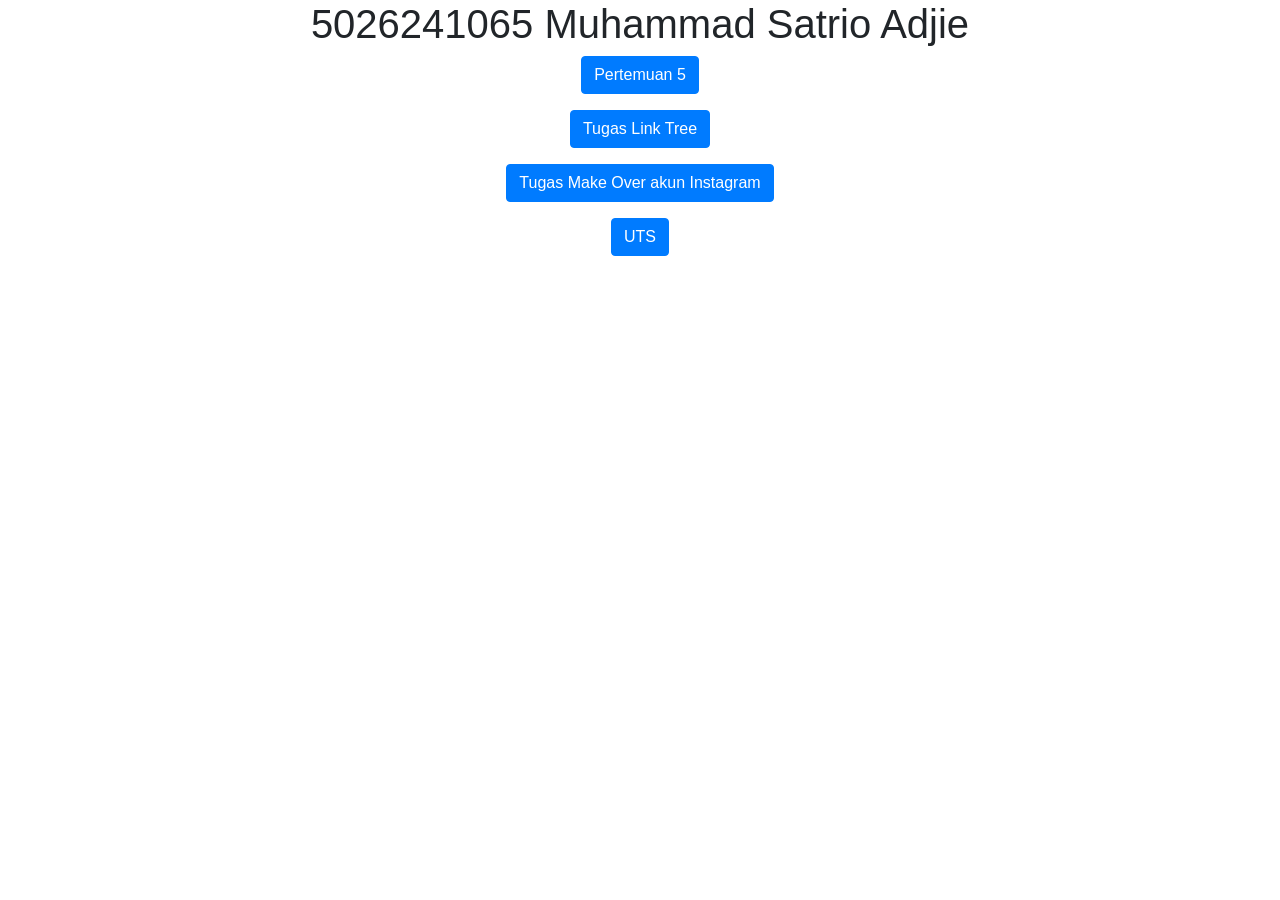
<file: index.html>
<!DOCTYPE html>
<html lang="en">
<head>
  <title>5026241065</title>
  <meta charset="utf-8">
  <meta name="viewport" content="width=device-width, initial-scale=1">
  <link rel="stylesheet" href="https://cdn.jsdelivr.net/npm/bootstrap@4.6.2/dist/css/bootstrap.min.css">
  <script src="https://cdn.jsdelivr.net/npm/jquery@3.7.1/dist/jquery.slim.min.js"></script>
  <script src="https://cdn.jsdelivr.net/npm/popper.js@1.16.1/dist/umd/popper.min.js"></script>
  <script src="https://cdn.jsdelivr.net/npm/bootstrap@4.6.2/dist/js/bootstrap.bundle.min.js"></script>
</head>
<body>

<div class="container">
    <center>
        <h1>5026241065 Muhammad Satrio Adjie</h1>
        <p>
            <a href="pertemuan5.html" class="btn btn-primary">
                Pertemuan 5
            </a>
        </p>
        <p>
            <a href="tugaspertemuan5.html" class="btn btn-primary">
                Tugas Link Tree
            </a>
        </p>
        <p>
            <a href="tugas_ets.html" class="btn btn-primary">
                Tugas Make Over akun Instagram
            </a>
        </p>
        <p>
            <a href="ETS/5026241065_Muhammad Satrio Adjie.html" class="btn btn-primary">
                UTS
            </a>
        </p>
    </center>

</div>

</a>
</body>
</html>
</file>
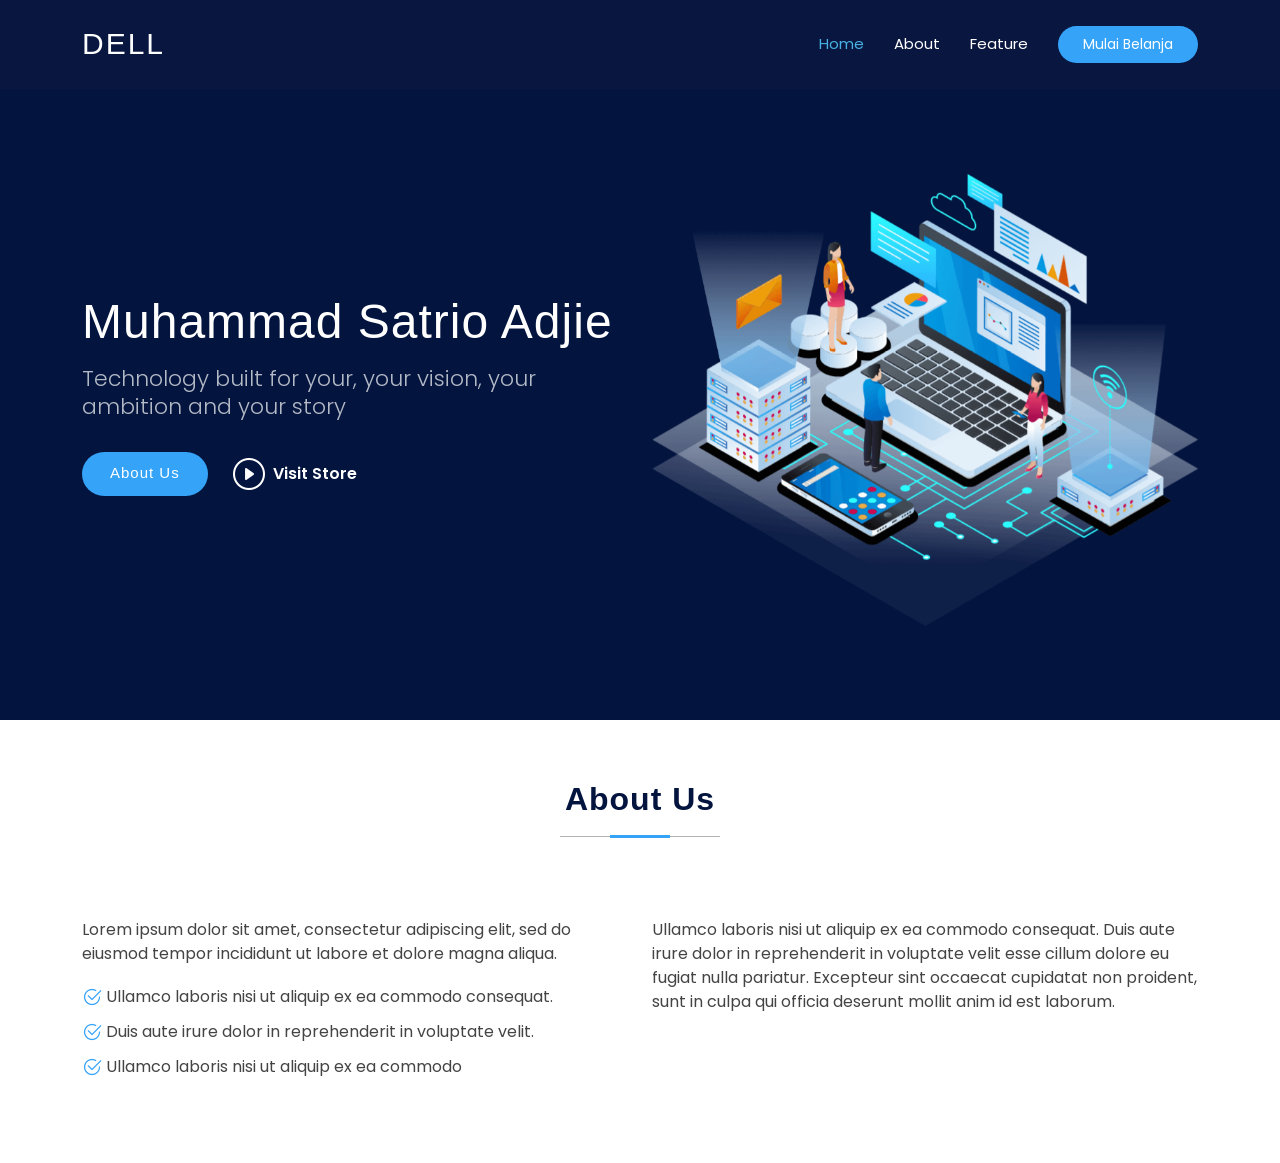
<file: pertemuan5.html>
<!DOCTYPE html>
<html lang="en">

<head>
  <meta charset="utf-8">
  <meta content="width=device-width, initial-scale=1.0" name="viewport">
  <title>DELL</title>
  <meta name="description" content="">
  <meta name="keywords" content="">

  <!-- Favicons -->
  <link href="assets/img/favicon.png" rel="icon">
  <link href="assets/img/apple-touch-icon.png" rel="apple-touch-icon">

  <!-- Fonts -->
  <link href="https://fonts.googleapis.com" rel="preconnect">
  <link href="https://fonts.gstatic.com" rel="preconnect" crossorigin>
  <link href="https://fonts.googleapis.com/css2?family=Open+Sans:ital,wght@0,300;0,400;0,500;0,600;0,700;0,800;1,300;1,400;1,500;1,600;1,700;1,800&family=Poppins:ital,wght@0,100;0,200;0,300;0,400;0,500;0,600;0,700;0,800;0,900;1,100;1,200;1,300;1,400;1,500;1,600;1,700;1,800;1,900&family=Jost:ital,wght@0,100;0,200;0,300;0,400;0,500;0,600;0,700;0,800;0,900;1,100;1,200;1,300;1,400;1,500;1,600;1,700;1,800;1,900&display=swap" rel="stylesheet">

  <!-- Vendor CSS Files -->
  <link href="assets/vendor/bootstrap/css/bootstrap.min.css" rel="stylesheet">
  <link href="assets/vendor/bootstrap-icons/bootstrap-icons.css" rel="stylesheet">
  <link href="assets/vendor/aos/aos.css" rel="stylesheet">
  <link href="assets/vendor/glightbox/css/glightbox.min.css" rel="stylesheet">
  <link href="assets/vendor/swiper/swiper-bundle.min.css" rel="stylesheet">

  <!-- Main CSS File -->
  <link href="assets/css/main.css" rel="stylesheet">

  <!-- =======================================================
  * Template Name: Arsha
  * Template URL: https://bootstrapmade.com/arsha-free-bootstrap-html-template-corporate/
  * Updated: Feb 22 2025 with Bootstrap v5.3.3
  * Author: BootstrapMade.com
  * License: https://bootstrapmade.com/license/
  ======================================================== -->
</head>

    <body>
  <header id="header" class="header d-flex align-items-center fixed-top">
    <div class="container-fluid container-xl position-relative d-flex align-items-center">

      <a href="index.html" class="logo d-flex align-items-center me-auto">
        <!-- Uncomment the line below if you also wish to use an image logo -->
        <!-- <img src="assets/img/logo.webp" alt=""> -->
        <h1 class="sitename">DELL</h1>
      </a>

      <nav id="navmenu" class="navmenu">
        <ul>
          <li><a href="#hero" class="active">Home</a></li>
          <li><a href="#about">About</a></li>
          <li><a href="#unggulan">Feature</a></li>
        </ul>
        <i class="mobile-nav-toggle d-xl-none bi bi-list"></i>
      </nav>

      <a class="btn-getstarted" href="#about">Mulai Belanja</a>

    </div>
    </header>


    <main class="main">
    <!-- Hero Section -->
    <section id="hero" class="hero section dark-background">

      <div class="container">
        <div class="row gy-4">
          <div class="col-lg-6 order-2 order-lg-1 d-flex flex-column justify-content-center" data-aos="zoom-out">
            <h1>Muhammad Satrio Adjie</h1>
            <p>Technology built for your, your vision, your ambition and your story</p>
            <div class="d-flex">
              <a href="#about" class="btn-get-started">About Us</a>
              <a href="https://visitstore.bio/dell?tab=ig" class="glightbox btn-watch-video d-flex align-items-center"><i class="bi bi-play-circle"></i><span>Visit Store</span></a>
            </div>
          </div>
          <div class="col-lg-6 order-1 order-lg-2 hero-img" data-aos="zoom-out" data-aos-delay="200">
            <img src="assets/img/hero-img.png" class="img-fluid animated" alt="">
          </div>
        </div>
      </div>

    </section><!-- /Hero Section -->

    <!-- About Section -->
    <section id="about" class="about section">

      <!-- Section Title -->
      <div class="container section-title" data-aos="fade-up">
        <h2>About Us</h2>
      </div><!-- End Section Title -->

      <div class="container">

        <div class="row gy-4">

          <div class="col-lg-6 content" data-aos="fade-up" data-aos-delay="100">
            <p>
              Lorem ipsum dolor sit amet, consectetur adipiscing elit, sed do eiusmod tempor incididunt ut labore et dolore
              magna aliqua.
            </p>
            <ul>
              <li><i class="bi bi-check2-circle"></i> <span>Ullamco laboris nisi ut aliquip ex ea commodo consequat.</span></li>
              <li><i class="bi bi-check2-circle"></i> <span>Duis aute irure dolor in reprehenderit in voluptate velit.</span></li>
              <li><i class="bi bi-check2-circle"></i> <span>Ullamco laboris nisi ut aliquip ex ea commodo</span></li>
            </ul>
          </div>

          <div class="col-lg-6" data-aos="fade-up" data-aos-delay="200">
            <p>Ullamco laboris nisi ut aliquip ex ea commodo consequat. Duis aute irure dolor in reprehenderit in voluptate velit esse cillum dolore eu fugiat nulla pariatur. Excepteur sint occaecat cupidatat non proident, sunt in culpa qui officia deserunt mollit anim id est laborum. </p>
          </div>

        </div>

      </div>

    </section><!-- /About Section -->
    </main>


  <!-- Scroll Top -->
  <a href="#" id="scroll-top" class="scroll-top d-flex align-items-center justify-content-center"><i class="bi bi-arrow-up-short"></i></a>

  <!-- Preloader -->
  <div id="preloader"></div>

  <!-- Vendor JS Files -->
  <script src="assets/vendor/bootstrap/js/bootstrap.bundle.min.js"></script>
  <script src="assets/vendor/php-email-form/validate.js"></script>
  <script src="assets/vendor/aos/aos.js"></script>
  <script src="assets/vendor/glightbox/js/glightbox.min.js"></script>
  <script src="assets/vendor/swiper/swiper-bundle.min.js"></script>
  <script src="assets/vendor/waypoints/noframework.waypoints.js"></script>
  <script src="assets/vendor/imagesloaded/imagesloaded.pkgd.min.js"></script>
  <script src="assets/vendor/isotope-layout/isotope.pkgd.min.js"></script>

  <!-- Main JS File -->
  <script src="assets/js/main.js"></script>
    
    </body>
</html>
</file>
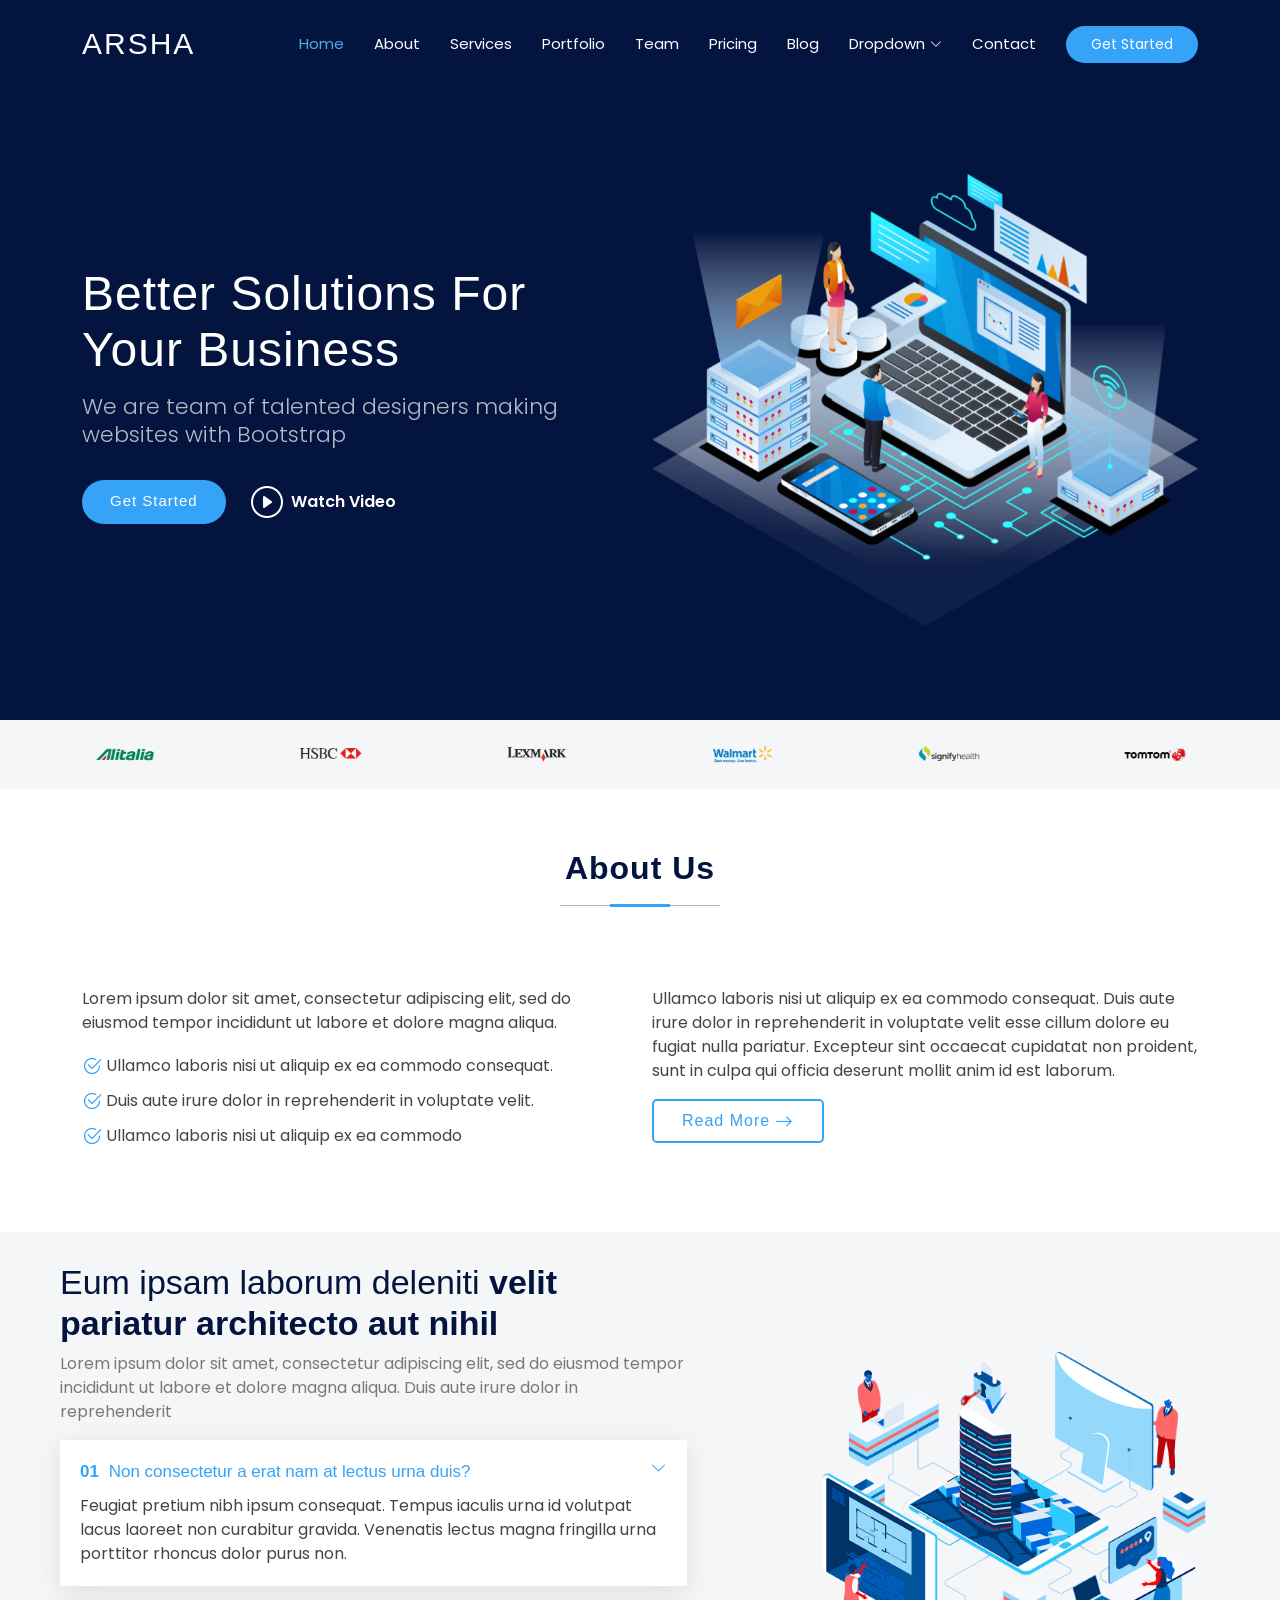
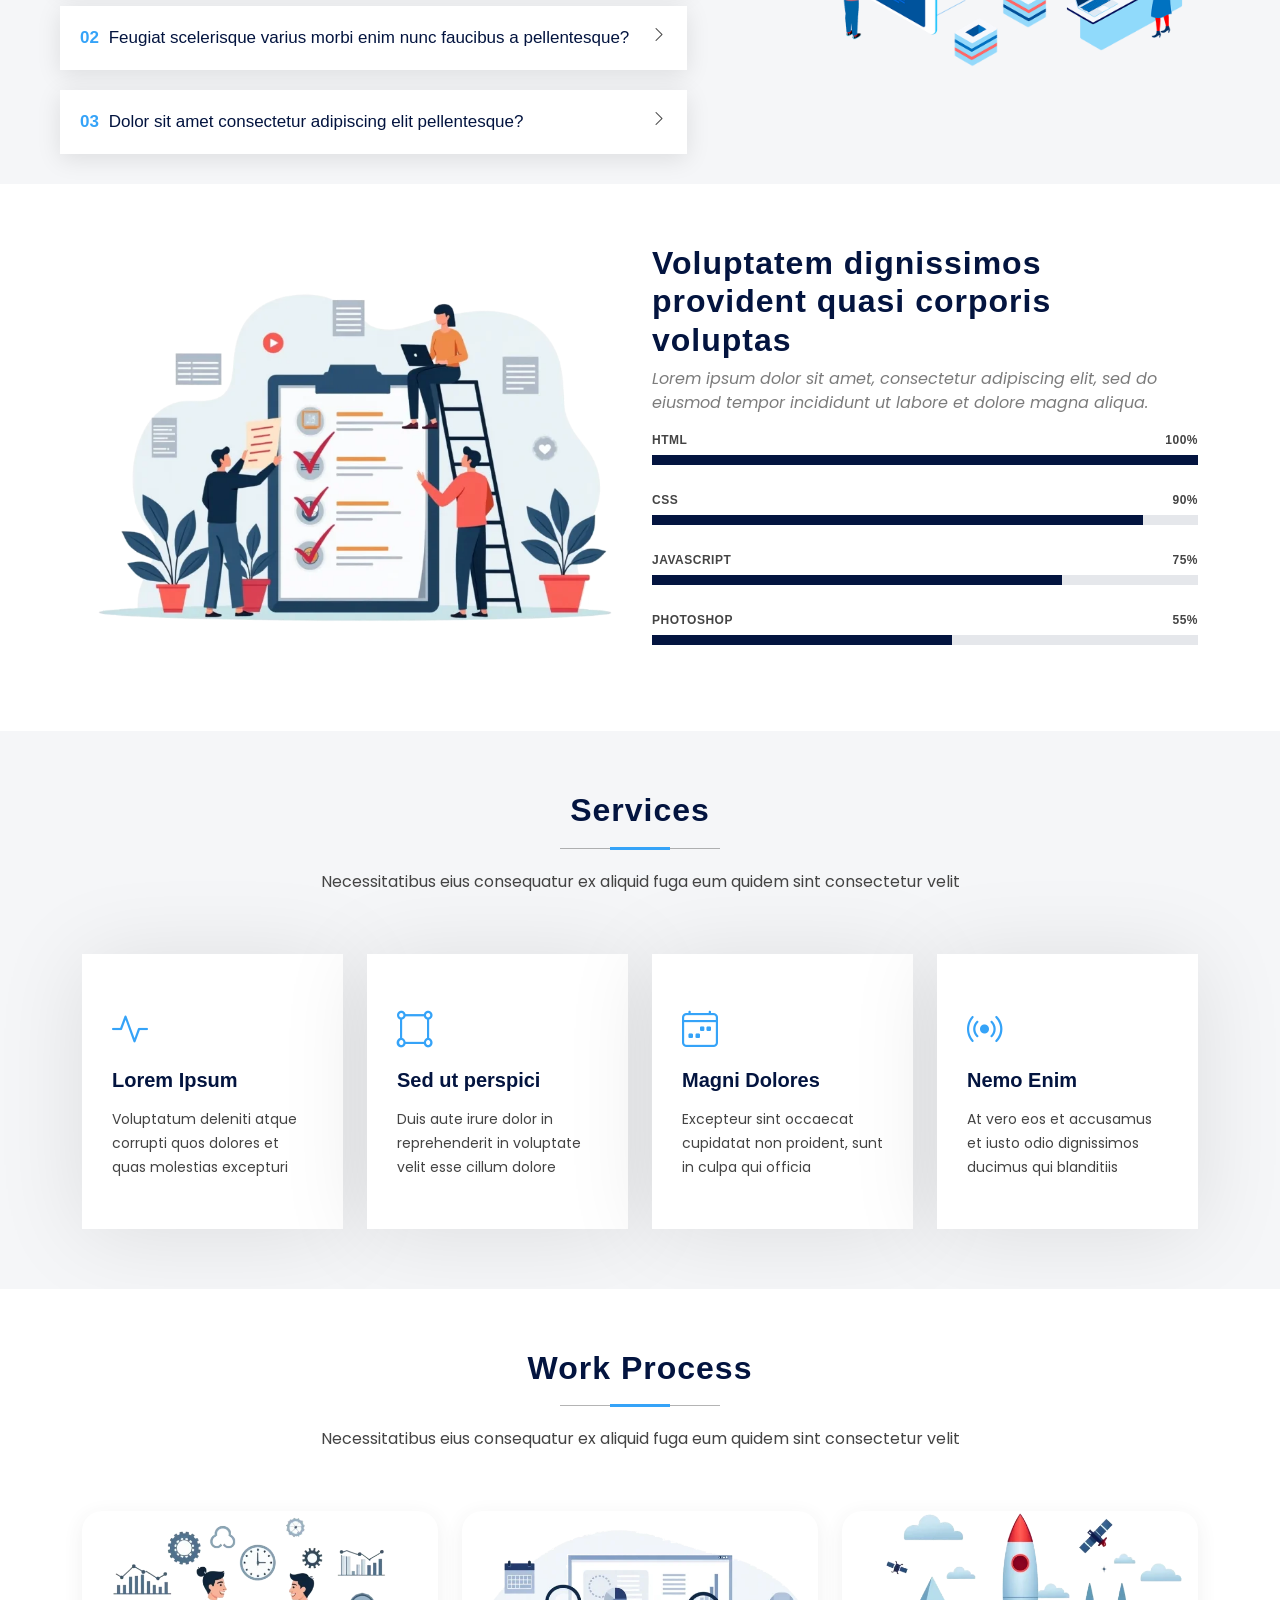
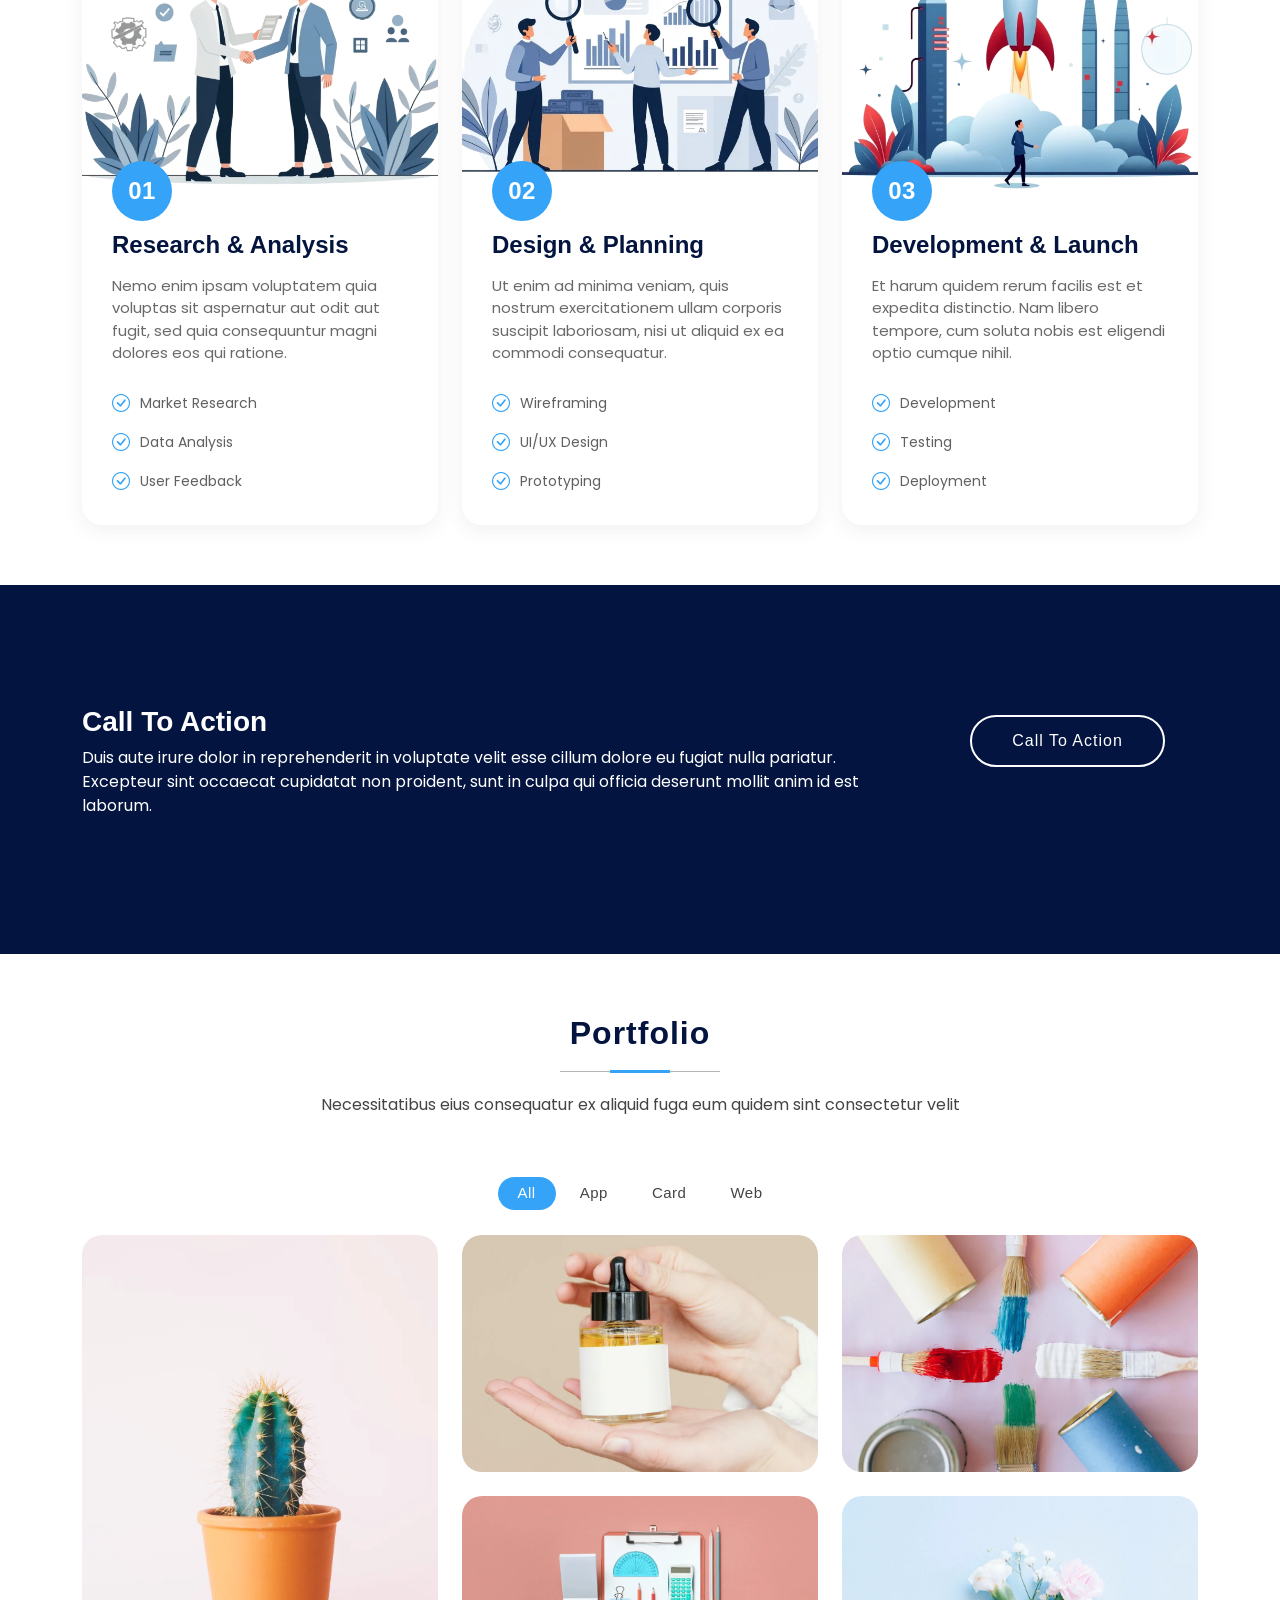
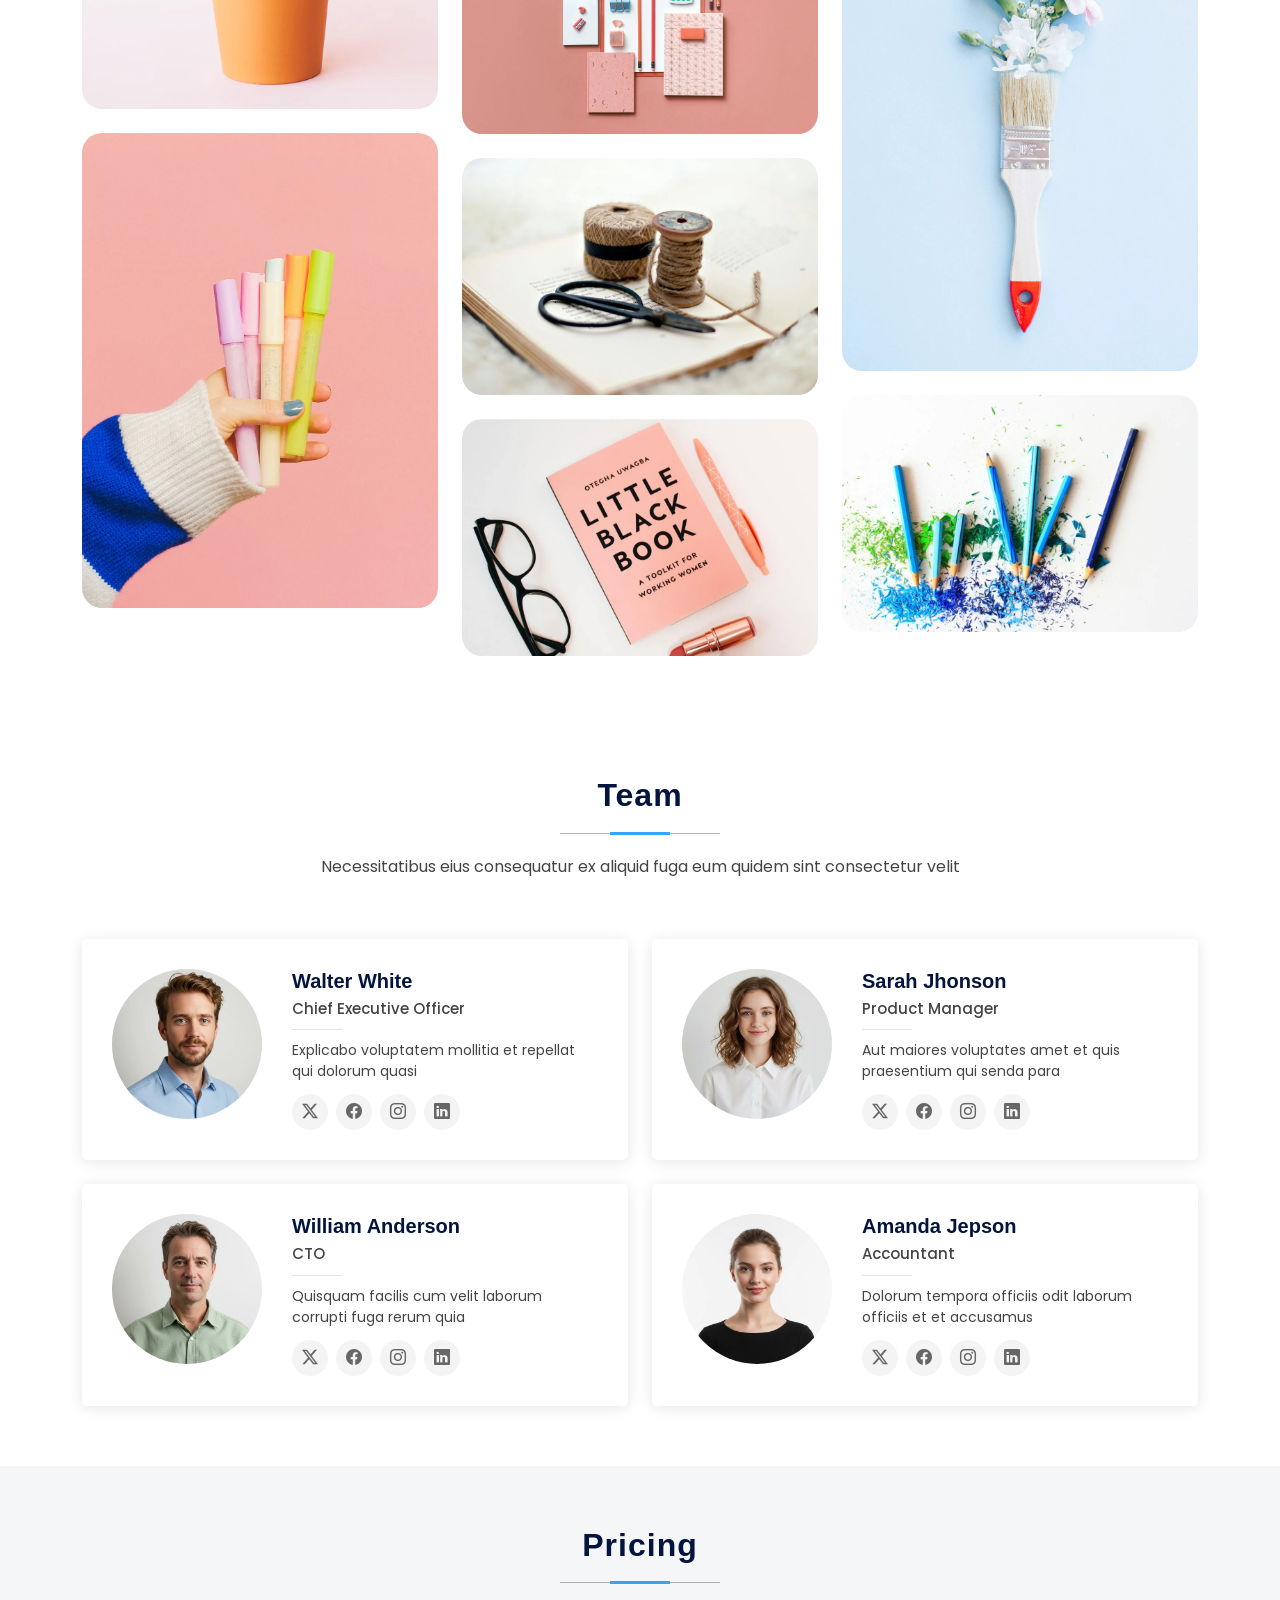
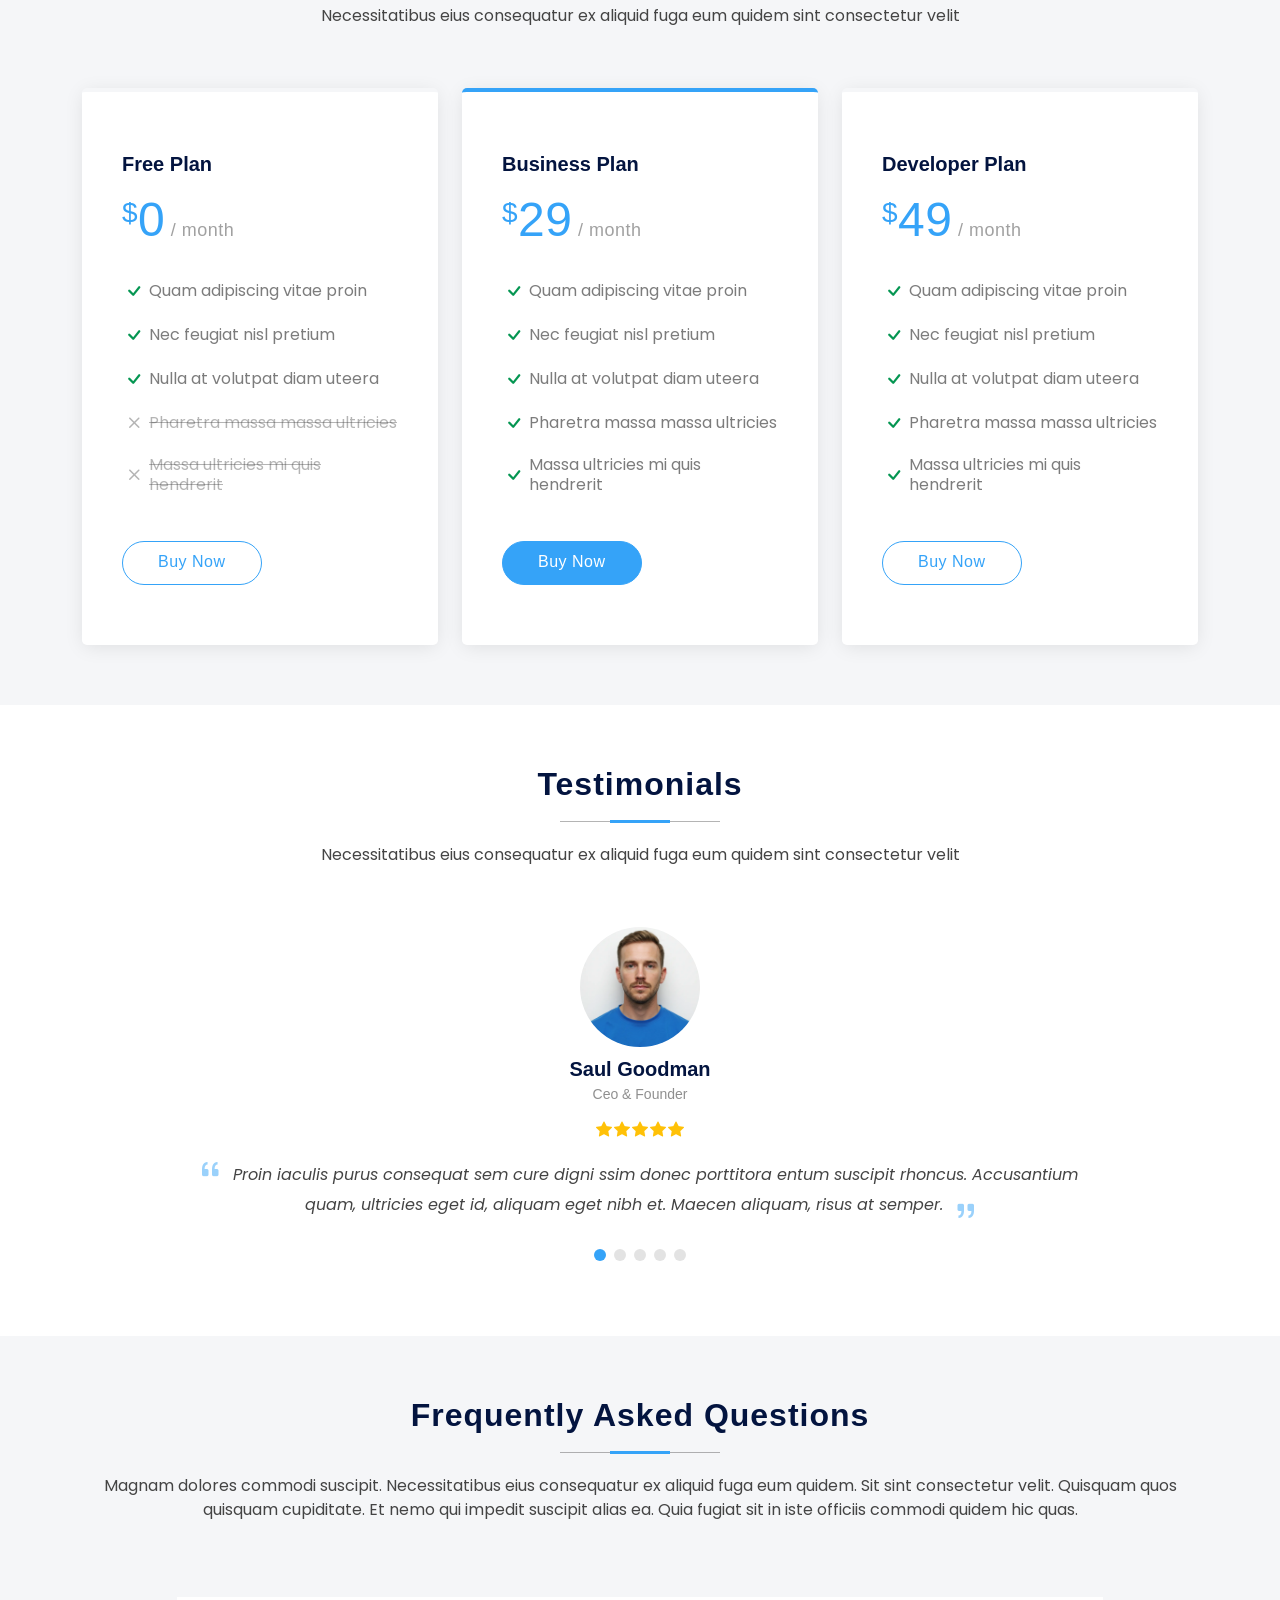
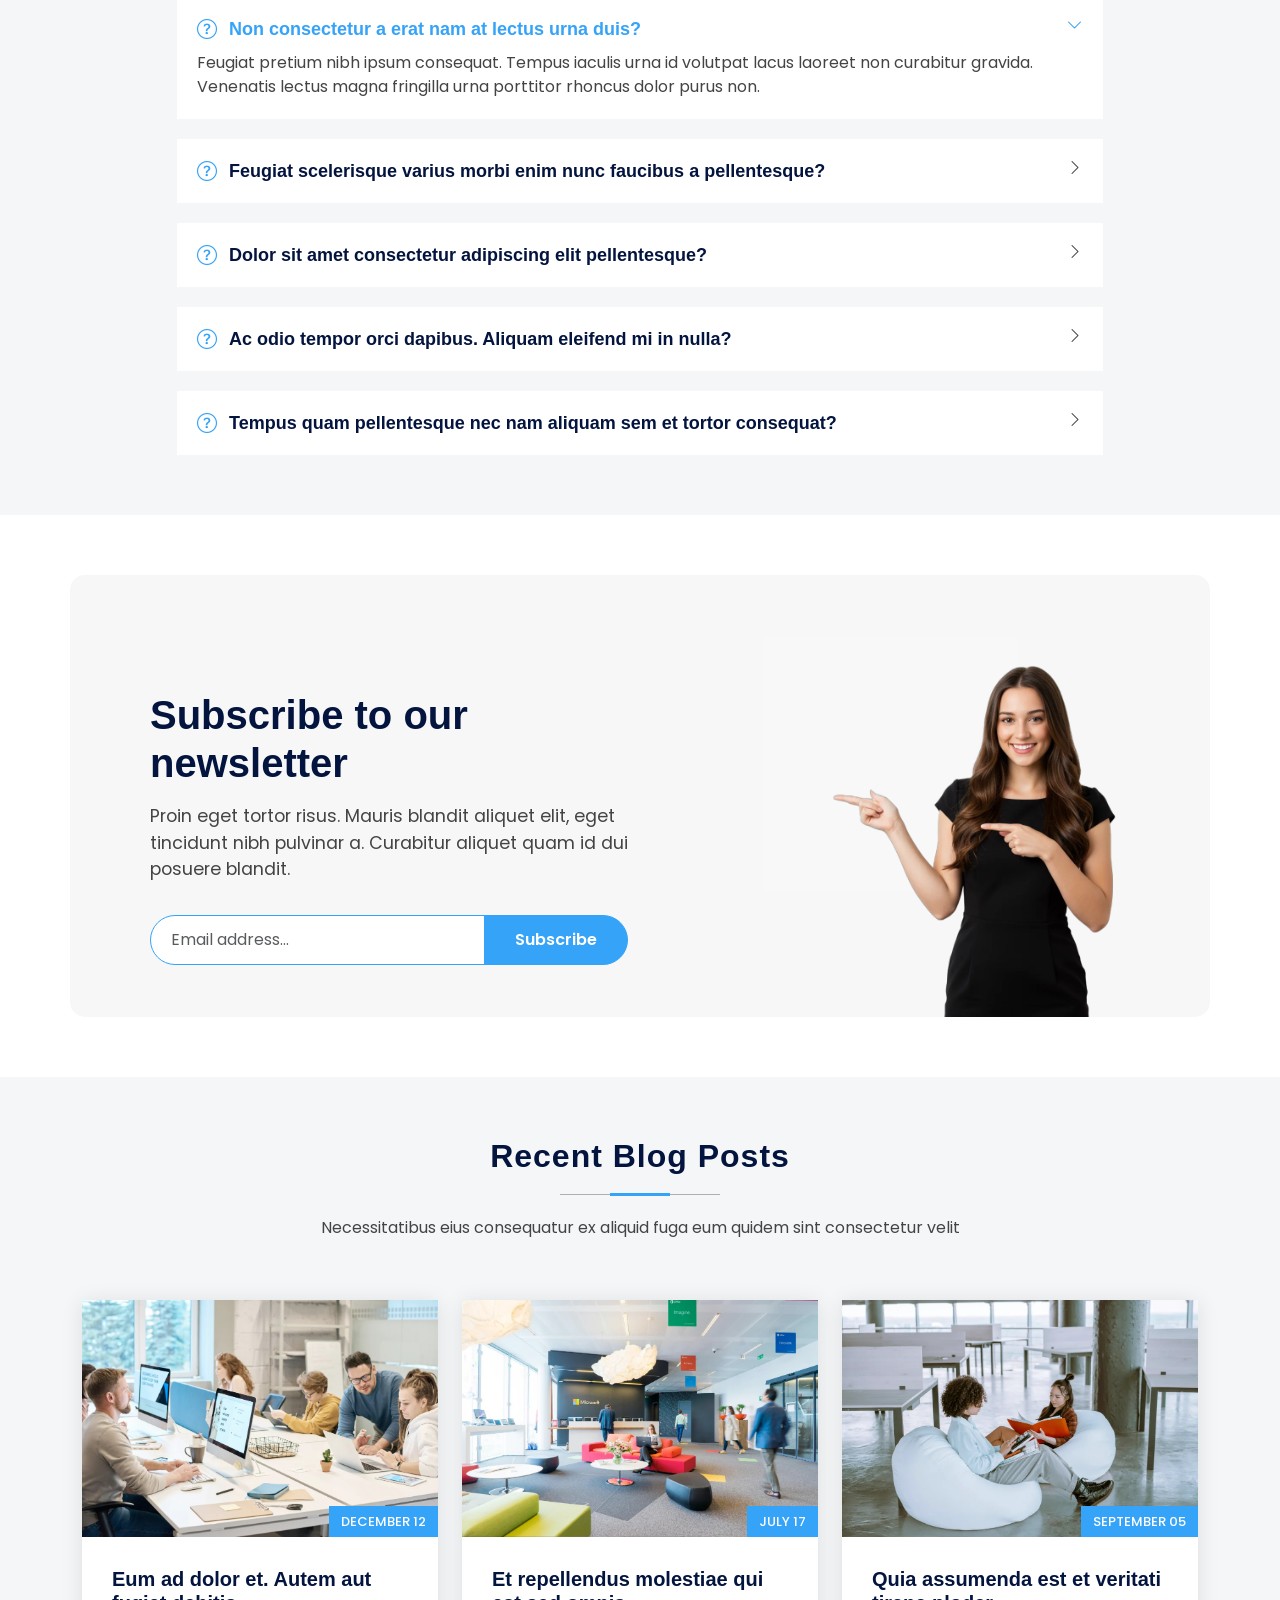
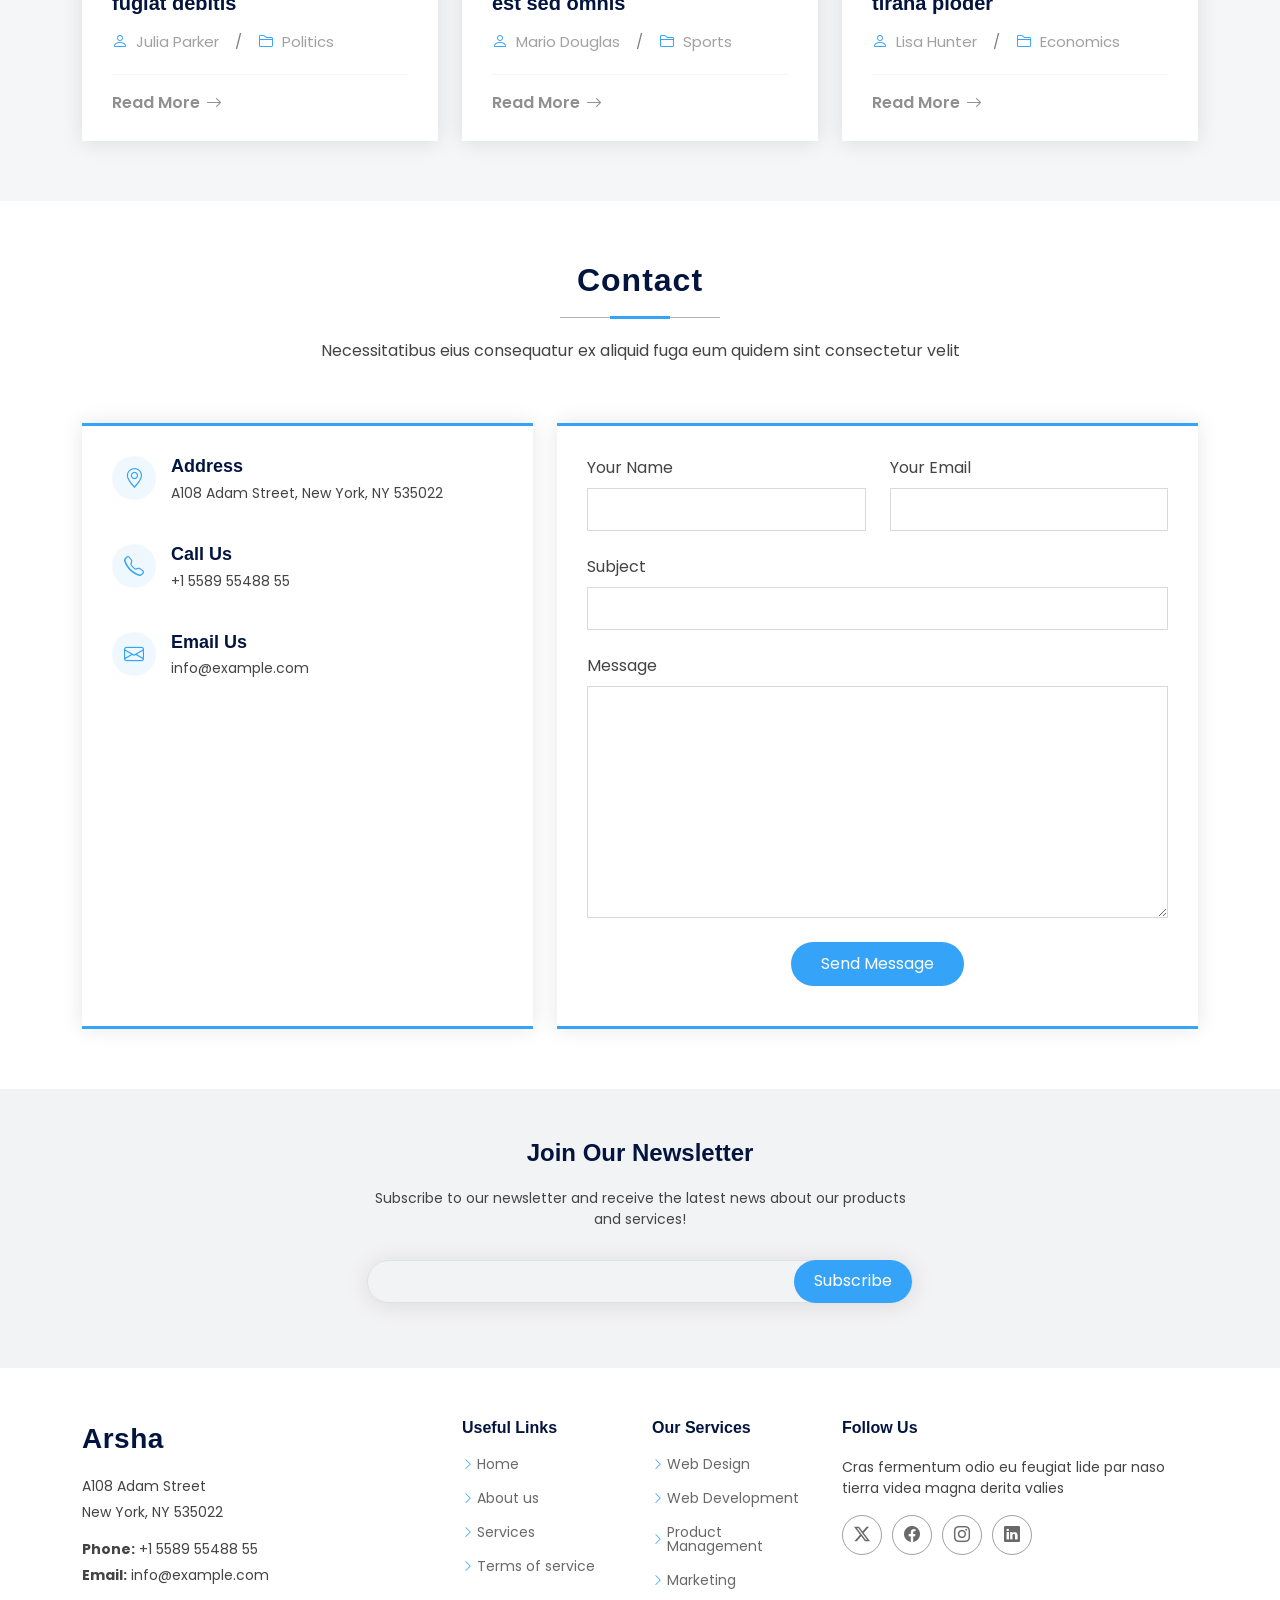
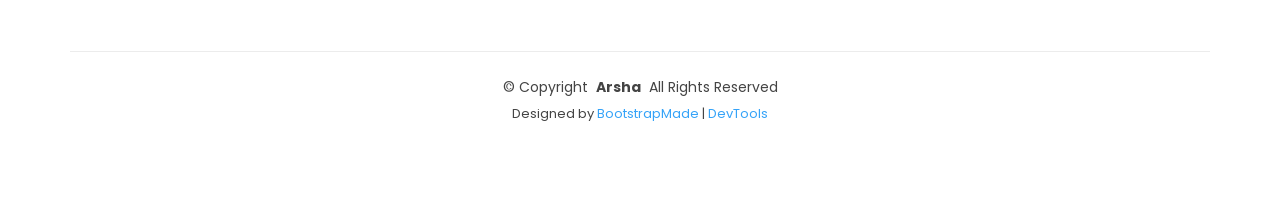
<file: Template Arsha.html>
<!DOCTYPE html>
<html lang="en">

<head>
  <meta charset="utf-8">
  <meta content="width=device-width, initial-scale=1.0" name="viewport">
  <title>Index - Arsha Bootstrap Template</title>
  <meta name="description" content="">
  <meta name="keywords" content="">

  <!-- Favicons -->
  <link href="assets/img/favicon.png" rel="icon">
  <link href="assets/img/apple-touch-icon.png" rel="apple-touch-icon">

  <!-- Fonts -->
  <link href="https://fonts.googleapis.com" rel="preconnect">
  <link href="https://fonts.gstatic.com" rel="preconnect" crossorigin>
  <link href="https://fonts.googleapis.com/css2?family=Open+Sans:ital,wght@0,300;0,400;0,500;0,600;0,700;0,800;1,300;1,400;1,500;1,600;1,700;1,800&family=Poppins:ital,wght@0,100;0,200;0,300;0,400;0,500;0,600;0,700;0,800;0,900;1,100;1,200;1,300;1,400;1,500;1,600;1,700;1,800;1,900&family=Jost:ital,wght@0,100;0,200;0,300;0,400;0,500;0,600;0,700;0,800;0,900;1,100;1,200;1,300;1,400;1,500;1,600;1,700;1,800;1,900&display=swap" rel="stylesheet">

  <!-- Vendor CSS Files -->
  <link href="assets/vendor/bootstrap/css/bootstrap.min.css" rel="stylesheet">
  <link href="assets/vendor/bootstrap-icons/bootstrap-icons.css" rel="stylesheet">
  <link href="assets/vendor/aos/aos.css" rel="stylesheet">
  <link href="assets/vendor/glightbox/css/glightbox.min.css" rel="stylesheet">
  <link href="assets/vendor/swiper/swiper-bundle.min.css" rel="stylesheet">

  <!-- Main CSS File -->
  <link href="assets/css/main.css" rel="stylesheet">

  <!-- =======================================================
  * Template Name: Arsha
  * Template URL: https://bootstrapmade.com/arsha-free-bootstrap-html-template-corporate/
  * Updated: Feb 22 2025 with Bootstrap v5.3.3
  * Author: BootstrapMade.com
  * License: https://bootstrapmade.com/license/
  ======================================================== -->
</head>

<body class="index-page">

  <header id="header" class="header d-flex align-items-center fixed-top">
    <div class="container-fluid container-xl position-relative d-flex align-items-center">

      <a href="index.html" class="logo d-flex align-items-center me-auto">
        <!-- Uncomment the line below if you also wish to use an image logo -->
        <!-- <img src="assets/img/logo.webp" alt=""> -->
        <h1 class="sitename">Arsha</h1>
      </a>

      <nav id="navmenu" class="navmenu">
        <ul>
          <li><a href="#hero" class="active">Home</a></li>
          <li><a href="#about">About</a></li>
          <li><a href="#services">Services</a></li>
          <li><a href="#portfolio">Portfolio</a></li>
          <li><a href="#team">Team</a></li>
          <li><a href="#pricing">Pricing</a></li>
          <li><a href="blog.html">Blog</a></li>
          <li class="dropdown"><a href="#"><span>Dropdown</span> <i class="bi bi-chevron-down toggle-dropdown"></i></a>
            <ul>
              <li><a href="#">Dropdown 1</a></li>
              <li class="dropdown"><a href="#"><span>Deep Dropdown</span> <i class="bi bi-chevron-down toggle-dropdown"></i></a>
                <ul>
                  <li><a href="#">Deep Dropdown 1</a></li>
                  <li><a href="#">Deep Dropdown 2</a></li>
                  <li><a href="#">Deep Dropdown 3</a></li>
                  <li><a href="#">Deep Dropdown 4</a></li>
                  <li><a href="#">Deep Dropdown 5</a></li>
                </ul>
              </li>
              <li><a href="#">Dropdown 2</a></li>
              <li><a href="#">Dropdown 3</a></li>
              <li><a href="#">Dropdown 4</a></li>
            </ul>
          </li>
          <li><a href="#contact">Contact</a></li>
        </ul>
        <i class="mobile-nav-toggle d-xl-none bi bi-list"></i>
      </nav>

      <a class="btn-getstarted" href="#about">Get Started</a>

    </div>
  </header>

  <main class="main">

    <!-- Hero Section -->
    <section id="hero" class="hero section dark-background">

      <div class="container">
        <div class="row gy-4">
          <div class="col-lg-6 order-2 order-lg-1 d-flex flex-column justify-content-center" data-aos="zoom-out">
            <h1>Better Solutions For Your Business</h1>
            <p>We are team of talented designers making websites with Bootstrap</p>
            <div class="d-flex">
              <a href="#about" class="btn-get-started">Get Started</a>
              <a href="https://www.youtube.com/watch?v=Y7f98aduVJ8" class="glightbox btn-watch-video d-flex align-items-center"><i class="bi bi-play-circle"></i><span>Watch Video</span></a>
            </div>
          </div>
          <div class="col-lg-6 order-1 order-lg-2 hero-img" data-aos="zoom-out" data-aos-delay="200">
            <img src="assets/img/hero-img.png" class="img-fluid animated" alt="">
          </div>
        </div>
      </div>

    </section><!-- /Hero Section -->

    <!-- Clients Section -->
    <section id="clients" class="clients section light-background">

      <div class="container" data-aos="zoom-in">

        <div class="swiper init-swiper">
          <script type="application/json" class="swiper-config">
            {
              "loop": true,
              "speed": 600,
              "autoplay": {
                "delay": 5000
              },
              "slidesPerView": "auto",
              "pagination": {
                "el": ".swiper-pagination",
                "type": "bullets",
                "clickable": true
              },
              "breakpoints": {
                "320": {
                  "slidesPerView": 2,
                  "spaceBetween": 40
                },
                "480": {
                  "slidesPerView": 3,
                  "spaceBetween": 60
                },
                "640": {
                  "slidesPerView": 4,
                  "spaceBetween": 80
                },
                "992": {
                  "slidesPerView": 5,
                  "spaceBetween": 120
                },
                "1200": {
                  "slidesPerView": 6,
                  "spaceBetween": 120
                }
              }
            }
          </script>
          <div class="swiper-wrapper align-items-center">
            <div class="swiper-slide"><img src="assets/img/clients/clients-1.webp" class="img-fluid" alt=""></div>
            <div class="swiper-slide"><img src="assets/img/clients/clients-2.webp" class="img-fluid" alt=""></div>
            <div class="swiper-slide"><img src="assets/img/clients/clients-3.webp" class="img-fluid" alt=""></div>
            <div class="swiper-slide"><img src="assets/img/clients/clients-4.webp" class="img-fluid" alt=""></div>
            <div class="swiper-slide"><img src="assets/img/clients/clients-5.webp" class="img-fluid" alt=""></div>
            <div class="swiper-slide"><img src="assets/img/clients/clients-6.webp" class="img-fluid" alt=""></div>
            <div class="swiper-slide"><img src="assets/img/clients/clients-7.webp" class="img-fluid" alt=""></div>
            <div class="swiper-slide"><img src="assets/img/clients/clients-8.webp" class="img-fluid" alt=""></div>
          </div>
        </div>

      </div>

    </section><!-- /Clients Section -->

    <!-- About Section -->
    <section id="about" class="about section">

      <!-- Section Title -->
      <div class="container section-title" data-aos="fade-up">
        <h2>About Us</h2>
      </div><!-- End Section Title -->

      <div class="container">

        <div class="row gy-4">

          <div class="col-lg-6 content" data-aos="fade-up" data-aos-delay="100">
            <p>
              Lorem ipsum dolor sit amet, consectetur adipiscing elit, sed do eiusmod tempor incididunt ut labore et dolore
              magna aliqua.
            </p>
            <ul>
              <li><i class="bi bi-check2-circle"></i> <span>Ullamco laboris nisi ut aliquip ex ea commodo consequat.</span></li>
              <li><i class="bi bi-check2-circle"></i> <span>Duis aute irure dolor in reprehenderit in voluptate velit.</span></li>
              <li><i class="bi bi-check2-circle"></i> <span>Ullamco laboris nisi ut aliquip ex ea commodo</span></li>
            </ul>
          </div>

          <div class="col-lg-6" data-aos="fade-up" data-aos-delay="200">
            <p>Ullamco laboris nisi ut aliquip ex ea commodo consequat. Duis aute irure dolor in reprehenderit in voluptate velit esse cillum dolore eu fugiat nulla pariatur. Excepteur sint occaecat cupidatat non proident, sunt in culpa qui officia deserunt mollit anim id est laborum. </p>
            <a href="#" class="read-more"><span>Read More</span><i class="bi bi-arrow-right"></i></a>
          </div>

        </div>

      </div>

    </section><!-- /About Section -->

    <!-- Why Us Section -->
    <section id="why-us" class="section why-us light-background" data-builder="section">

      <div class="container-fluid">

        <div class="row gy-4">

          <div class="col-lg-7 d-flex flex-column justify-content-center order-2 order-lg-1">

            <div class="content px-xl-5" data-aos="fade-up" data-aos-delay="100">
              <h3><span>Eum ipsam laborum deleniti </span><strong>velit pariatur architecto aut nihil</strong></h3>
              <p>
                Lorem ipsum dolor sit amet, consectetur adipiscing elit, sed do eiusmod tempor incididunt ut labore et dolore magna aliqua. Duis aute irure dolor in reprehenderit
              </p>
            </div>

            <div class="faq-container px-xl-5" data-aos="fade-up" data-aos-delay="200">

              <div class="faq-item faq-active">

                <h3><span>01</span> Non consectetur a erat nam at lectus urna duis?</h3>
                <div class="faq-content">
                  <p>Feugiat pretium nibh ipsum consequat. Tempus iaculis urna id volutpat lacus laoreet non curabitur gravida. Venenatis lectus magna fringilla urna porttitor rhoncus dolor purus non.</p>
                </div>
                <i class="faq-toggle bi bi-chevron-right"></i>
              </div><!-- End Faq item-->

              <div class="faq-item">
                <h3><span>02</span> Feugiat scelerisque varius morbi enim nunc faucibus a pellentesque?</h3>
                <div class="faq-content">
                  <p>Dolor sit amet consectetur adipiscing elit pellentesque habitant morbi. Id interdum velit laoreet id donec ultrices. Fringilla phasellus faucibus scelerisque eleifend donec pretium. Est pellentesque elit ullamcorper dignissim. Mauris ultrices eros in cursus turpis massa tincidunt dui.</p>
                </div>
                <i class="faq-toggle bi bi-chevron-right"></i>
              </div><!-- End Faq item-->

              <div class="faq-item">
                <h3><span>03</span> Dolor sit amet consectetur adipiscing elit pellentesque?</h3>
                <div class="faq-content">
                  <p>Eleifend mi in nulla posuere sollicitudin aliquam ultrices sagittis orci. Faucibus pulvinar elementum integer enim. Sem nulla pharetra diam sit amet nisl suscipit. Rutrum tellus pellentesque eu tincidunt. Lectus urna duis convallis convallis tellus. Urna molestie at elementum eu facilisis sed odio morbi quis</p>
                </div>
                <i class="faq-toggle bi bi-chevron-right"></i>
              </div><!-- End Faq item-->

            </div>

          </div>

          <div class="col-lg-5 order-1 order-lg-2 why-us-img">
            <img src="assets/img/why-us.png" class="img-fluid" alt="" data-aos="zoom-in" data-aos-delay="100">
          </div>
        </div>

      </div>

    </section><!-- /Why Us Section -->

    <!-- Skills Section -->
    <section id="skills" class="skills section">

      <div class="container" data-aos="fade-up" data-aos-delay="100">

        <div class="row">

          <div class="col-lg-6 d-flex align-items-center">
            <img src="assets/img/illustration/illustration-10.webp" class="img-fluid" alt="">
          </div>

          <div class="col-lg-6 pt-4 pt-lg-0 content">

            <h3>Voluptatem dignissimos provident quasi corporis voluptas</h3>
            <p class="fst-italic">
              Lorem ipsum dolor sit amet, consectetur adipiscing elit, sed do eiusmod tempor incididunt ut labore et dolore magna aliqua.
            </p>

            <div class="skills-content skills-animation">

              <div class="progress">
                <span class="skill"><span>HTML</span> <i class="val">100%</i></span>
                <div class="progress-bar-wrap">
                  <div class="progress-bar" role="progressbar" aria-valuenow="100" aria-valuemin="0" aria-valuemax="100"></div>
                </div>
              </div><!-- End Skills Item -->

              <div class="progress">
                <span class="skill"><span>CSS</span> <i class="val">90%</i></span>
                <div class="progress-bar-wrap">
                  <div class="progress-bar" role="progressbar" aria-valuenow="90" aria-valuemin="0" aria-valuemax="100"></div>
                </div>
              </div><!-- End Skills Item -->

              <div class="progress">
                <span class="skill"><span>JavaScript</span> <i class="val">75%</i></span>
                <div class="progress-bar-wrap">
                  <div class="progress-bar" role="progressbar" aria-valuenow="75" aria-valuemin="0" aria-valuemax="100"></div>
                </div>
              </div><!-- End Skills Item -->

              <div class="progress">
                <span class="skill"><span>Photoshop</span> <i class="val">55%</i></span>
                <div class="progress-bar-wrap">
                  <div class="progress-bar" role="progressbar" aria-valuenow="55" aria-valuemin="0" aria-valuemax="100"></div>
                </div>
              </div><!-- End Skills Item -->

            </div>

          </div>
        </div>

      </div>

    </section><!-- /Skills Section -->

    <!-- Services Section -->
    <section id="services" class="services section light-background">

      <!-- Section Title -->
      <div class="container section-title" data-aos="fade-up">
        <h2>Services</h2>
        <p>Necessitatibus eius consequatur ex aliquid fuga eum quidem sint consectetur velit</p>
      </div><!-- End Section Title -->

      <div class="container">

        <div class="row gy-4">

          <div class="col-xl-3 col-md-6 d-flex" data-aos="fade-up" data-aos-delay="100">
            <div class="service-item position-relative">
              <div class="icon"><i class="bi bi-activity icon"></i></div>
              <h4><a href="" class="stretched-link">Lorem Ipsum</a></h4>
              <p>Voluptatum deleniti atque corrupti quos dolores et quas molestias excepturi</p>
            </div>
          </div><!-- End Service Item -->

          <div class="col-xl-3 col-md-6 d-flex" data-aos="fade-up" data-aos-delay="200">
            <div class="service-item position-relative">
              <div class="icon"><i class="bi bi-bounding-box-circles icon"></i></div>
              <h4><a href="" class="stretched-link">Sed ut perspici</a></h4>
              <p>Duis aute irure dolor in reprehenderit in voluptate velit esse cillum dolore</p>
            </div>
          </div><!-- End Service Item -->

          <div class="col-xl-3 col-md-6 d-flex" data-aos="fade-up" data-aos-delay="300">
            <div class="service-item position-relative">
              <div class="icon"><i class="bi bi-calendar4-week icon"></i></div>
              <h4><a href="" class="stretched-link">Magni Dolores</a></h4>
              <p>Excepteur sint occaecat cupidatat non proident, sunt in culpa qui officia</p>
            </div>
          </div><!-- End Service Item -->

          <div class="col-xl-3 col-md-6 d-flex" data-aos="fade-up" data-aos-delay="400">
            <div class="service-item position-relative">
              <div class="icon"><i class="bi bi-broadcast icon"></i></div>
              <h4><a href="" class="stretched-link">Nemo Enim</a></h4>
              <p>At vero eos et accusamus et iusto odio dignissimos ducimus qui blanditiis</p>
            </div>
          </div><!-- End Service Item -->

        </div>

      </div>

    </section><!-- /Services Section -->

    <!-- Work Process Section -->
    <section id="work-process" class="work-process section">

      <!-- Section Title -->
      <div class="container section-title" data-aos="fade-up">
        <h2>Work Process</h2>
        <p>Necessitatibus eius consequatur ex aliquid fuga eum quidem sint consectetur velit</p>
      </div><!-- End Section Title -->

      <div class="container" data-aos="fade-up" data-aos-delay="100">

        <div class="row gy-5">

          <div class="col-lg-4" data-aos="fade-up" data-aos-delay="200">
            <div class="steps-item">
              <div class="steps-image">
                <img src="assets/img/steps/steps-1.webp" alt="Step 1" class="img-fluid" loading="lazy">
              </div>
              <div class="steps-content">
                <div class="steps-number">01</div>
                <h3>Research &amp; Analysis</h3>
                <p>Nemo enim ipsam voluptatem quia voluptas sit aspernatur aut odit aut fugit, sed quia consequuntur magni dolores eos qui ratione.</p>
                <div class="steps-features">
                  <div class="feature-item">
                    <i class="bi bi-check-circle"></i>
                    <span>Market Research</span>
                  </div>
                  <div class="feature-item">
                    <i class="bi bi-check-circle"></i>
                    <span>Data Analysis</span>
                  </div>
                  <div class="feature-item">
                    <i class="bi bi-check-circle"></i>
                    <span>User Feedback</span>
                  </div>
                </div>
              </div>
            </div><!-- End Steps Item -->
          </div>

          <div class="col-lg-4" data-aos="fade-up" data-aos-delay="300">
            <div class="steps-item">
              <div class="steps-image">
                <img src="assets/img/steps/steps-2.webp" alt="Step 2" class="img-fluid" loading="lazy">
              </div>
              <div class="steps-content">
                <div class="steps-number">02</div>
                <h3>Design &amp; Planning</h3>
                <p>Ut enim ad minima veniam, quis nostrum exercitationem ullam corporis suscipit laboriosam, nisi ut aliquid ex ea commodi consequatur.</p>
                <div class="steps-features">
                  <div class="feature-item">
                    <i class="bi bi-check-circle"></i>
                    <span>Wireframing</span>
                  </div>
                  <div class="feature-item">
                    <i class="bi bi-check-circle"></i>
                    <span>UI/UX Design</span>
                  </div>
                  <div class="feature-item">
                    <i class="bi bi-check-circle"></i>
                    <span>Prototyping</span>
                  </div>
                </div>
              </div>
            </div><!-- End Steps Item -->
          </div>

          <div class="col-lg-4" data-aos="fade-up" data-aos-delay="400">
            <div class="steps-item">
              <div class="steps-image">
                <img src="assets/img/steps/steps-3.webp" alt="Step 3" class="img-fluid" loading="lazy">
              </div>
              <div class="steps-content">
                <div class="steps-number">03</div>
                <h3>Development &amp; Launch</h3>
                <p>Et harum quidem rerum facilis est et expedita distinctio. Nam libero tempore, cum soluta nobis est eligendi optio cumque nihil.</p>
                <div class="steps-features">
                  <div class="feature-item">
                    <i class="bi bi-check-circle"></i>
                    <span>Development</span>
                  </div>
                  <div class="feature-item">
                    <i class="bi bi-check-circle"></i>
                    <span>Testing</span>
                  </div>
                  <div class="feature-item">
                    <i class="bi bi-check-circle"></i>
                    <span>Deployment</span>
                  </div>
                </div>
              </div>
            </div><!-- End Steps Item -->
          </div>

        </div>

      </div>

    </section><!-- /Work Process Section -->

    <!-- Call To Action Section -->
    <section id="call-to-action" class="call-to-action section dark-background">

      <img src="assets/img/bg/bg-8.webp" alt="">

      <div class="container">

        <div class="row" data-aos="zoom-in" data-aos-delay="100">
          <div class="col-xl-9 text-center text-xl-start">
            <h3>Call To Action</h3>
            <p>Duis aute irure dolor in reprehenderit in voluptate velit esse cillum dolore eu fugiat nulla pariatur. Excepteur sint occaecat cupidatat non proident, sunt in culpa qui officia deserunt mollit anim id est laborum.</p>
          </div>
          <div class="col-xl-3 cta-btn-container text-center">
            <a class="cta-btn align-middle" href="#">Call To Action</a>
          </div>
        </div>

      </div>

    </section><!-- /Call To Action Section -->

    <!-- Portfolio Section -->
    <section id="portfolio" class="portfolio section">

      <!-- Section Title -->
      <div class="container section-title" data-aos="fade-up">
        <h2>Portfolio</h2>
        <p>Necessitatibus eius consequatur ex aliquid fuga eum quidem sint consectetur velit</p>
      </div><!-- End Section Title -->

      <div class="container">

        <div class="isotope-layout" data-default-filter="*" data-layout="masonry" data-sort="original-order">

          <ul class="portfolio-filters isotope-filters" data-aos="fade-up" data-aos-delay="100">
            <li data-filter="*" class="filter-active">All</li>
            <li data-filter=".filter-app">App</li>
            <li data-filter=".filter-product">Card</li>
            <li data-filter=".filter-branding">Web</li>
          </ul><!-- End Portfolio Filters -->

          <div class="row gy-4 isotope-container" data-aos="fade-up" data-aos-delay="200">

            <div class="col-lg-4 col-md-6 portfolio-item isotope-item filter-app">
              <img src="assets/img/portfolio/portfolio-portrait-1.webp" class="img-fluid" alt="">
              <div class="portfolio-info">
                <h4>App 1</h4>
                <p>Lorem ipsum, dolor sit</p>
                <a href="assets/img/portfolio/portfolio-portrait-1.webp" title="App 1" data-gallery="portfolio-gallery-app" class="glightbox preview-link"><i class="bi bi-zoom-in"></i></a>
                <a href="portfolio-details.html" title="More Details" class="details-link"><i class="bi bi-link-45deg"></i></a>
              </div>
            </div><!-- End Portfolio Item -->

            <div class="col-lg-4 col-md-6 portfolio-item isotope-item filter-product">
              <img src="assets/img/portfolio/portfolio-1.webp" class="img-fluid" alt="">
              <div class="portfolio-info">
                <h4>Product 1</h4>
                <p>Lorem ipsum, dolor sit</p>
                <a href="assets/img/portfolio/portfolio-1.webp" title="Product 1" data-gallery="portfolio-gallery-product" class="glightbox preview-link"><i class="bi bi-zoom-in"></i></a>
                <a href="portfolio-details.html" title="More Details" class="details-link"><i class="bi bi-link-45deg"></i></a>
              </div>
            </div><!-- End Portfolio Item -->

            <div class="col-lg-4 col-md-6 portfolio-item isotope-item filter-branding">
              <img src="assets/img/portfolio/portfolio-3.webp" class="img-fluid" alt="">
              <div class="portfolio-info">
                <h4>Branding 1</h4>
                <p>Lorem ipsum, dolor sit</p>
                <a href="assets/img/portfolio/portfolio-3.webp" title="Branding 1" data-gallery="portfolio-gallery-branding" class="glightbox preview-link"><i class="bi bi-zoom-in"></i></a>
                <a href="portfolio-details.html" title="More Details" class="details-link"><i class="bi bi-link-45deg"></i></a>
              </div>
            </div><!-- End Portfolio Item -->

            <div class="col-lg-4 col-md-6 portfolio-item isotope-item filter-app">
              <img src="assets/img/portfolio/portfolio-4.webp" class="img-fluid" alt="">
              <div class="portfolio-info">
                <h4>App 2</h4>
                <p>Lorem ipsum, dolor sit</p>
                <a href="assets/img/portfolio/portfolio-4.webp" title="App 2" data-gallery="portfolio-gallery-app" class="glightbox preview-link"><i class="bi bi-zoom-in"></i></a>
                <a href="portfolio-details.html" title="More Details" class="details-link"><i class="bi bi-link-45deg"></i></a>
              </div>
            </div><!-- End Portfolio Item -->

            <div class="col-lg-4 col-md-6 portfolio-item isotope-item filter-product">
              <img src="assets/img/portfolio/portfolio-portrait-2.webp" class="img-fluid" alt="">
              <div class="portfolio-info">
                <h4>Product 2</h4>
                <p>Lorem ipsum, dolor sit</p>
                <a href="assets/img/portfolio/portfolio-portrait-2.webp" title="Product 2" data-gallery="portfolio-gallery-product" class="glightbox preview-link"><i class="bi bi-zoom-in"></i></a>
                <a href="portfolio-details.html" title="More Details" class="details-link"><i class="bi bi-link-45deg"></i></a>
              </div>
            </div><!-- End Portfolio Item -->

            <div class="col-lg-4 col-md-6 portfolio-item isotope-item filter-branding">
              <img src="assets/img/portfolio/portfolio-portrait-3.webp" class="img-fluid" alt="">
              <div class="portfolio-info">
                <h4>Branding 2</h4>
                <p>Lorem ipsum, dolor sit</p>
                <a href="assets/img/portfolio/portfolio-portrait-3.webp" title="Branding 2" data-gallery="portfolio-gallery-branding" class="glightbox preview-link"><i class="bi bi-zoom-in"></i></a>
                <a href="portfolio-details.html" title="More Details" class="details-link"><i class="bi bi-link-45deg"></i></a>
              </div>
            </div><!-- End Portfolio Item -->

            <div class="col-lg-4 col-md-6 portfolio-item isotope-item filter-app">
              <img src="assets/img/portfolio/portfolio-7.webp" class="img-fluid" alt="">
              <div class="portfolio-info">
                <h4>App 3</h4>
                <p>Lorem ipsum, dolor sit</p>
                <a href="assets/img/portfolio/portfolio-7.webp" title="App 3" data-gallery="portfolio-gallery-app" class="glightbox preview-link"><i class="bi bi-zoom-in"></i></a>
                <a href="portfolio-details.html" title="More Details" class="details-link"><i class="bi bi-link-45deg"></i></a>
              </div>
            </div><!-- End Portfolio Item -->

            <div class="col-lg-4 col-md-6 portfolio-item isotope-item filter-product">
              <img src="assets/img/portfolio/portfolio-8.webp" class="img-fluid" alt="">
              <div class="portfolio-info">
                <h4>Product 3</h4>
                <p>Lorem ipsum, dolor sit</p>
                <a href="assets/img/portfolio/portfolio-8.webp" title="Product 3" data-gallery="portfolio-gallery-product" class="glightbox preview-link"><i class="bi bi-zoom-in"></i></a>
                <a href="portfolio-details.html" title="More Details" class="details-link"><i class="bi bi-link-45deg"></i></a>
              </div>
            </div><!-- End Portfolio Item -->

            <div class="col-lg-4 col-md-6 portfolio-item isotope-item filter-branding">
              <img src="assets/img/portfolio/portfolio-9.webp" class="img-fluid" alt="">
              <div class="portfolio-info">
                <h4>Branding 3</h4>
                <p>Lorem ipsum, dolor sit</p>
                <a href="assets/img/portfolio/portfolio-9.webp" title="Branding 2" data-gallery="portfolio-gallery-branding" class="glightbox preview-link"><i class="bi bi-zoom-in"></i></a>
                <a href="portfolio-details.html" title="More Details" class="details-link"><i class="bi bi-link-45deg"></i></a>
              </div>
            </div><!-- End Portfolio Item -->

          </div><!-- End Portfolio Container -->

        </div>

      </div>

    </section><!-- /Portfolio Section -->

    <!-- Team Section -->
    <section id="team" class="team section">

      <!-- Section Title -->
      <div class="container section-title" data-aos="fade-up">
        <h2>Team</h2>
        <p>Necessitatibus eius consequatur ex aliquid fuga eum quidem sint consectetur velit</p>
      </div><!-- End Section Title -->

      <div class="container">

        <div class="row gy-4">

          <div class="col-lg-6" data-aos="fade-up" data-aos-delay="100">
            <div class="team-member d-flex align-items-start">
              <div class="pic"><img src="assets/img/person/person-m-7.webp" class="img-fluid" alt=""></div>
              <div class="member-info">
                <h4>Walter White</h4>
                <span>Chief Executive Officer</span>
                <p>Explicabo voluptatem mollitia et repellat qui dolorum quasi</p>
                <div class="social">
                  <a href=""><i class="bi bi-twitter-x"></i></a>
                  <a href=""><i class="bi bi-facebook"></i></a>
                  <a href=""><i class="bi bi-instagram"></i></a>
                  <a href=""> <i class="bi bi-linkedin"></i> </a>
                </div>
              </div>
            </div>
          </div><!-- End Team Member -->

          <div class="col-lg-6" data-aos="fade-up" data-aos-delay="200">
            <div class="team-member d-flex align-items-start">
              <div class="pic"><img src="assets/img/person/person-f-8.webp" class="img-fluid" alt=""></div>
              <div class="member-info">
                <h4>Sarah Jhonson</h4>
                <span>Product Manager</span>
                <p>Aut maiores voluptates amet et quis praesentium qui senda para</p>
                <div class="social">
                  <a href=""><i class="bi bi-twitter-x"></i></a>
                  <a href=""><i class="bi bi-facebook"></i></a>
                  <a href=""><i class="bi bi-instagram"></i></a>
                  <a href=""> <i class="bi bi-linkedin"></i> </a>
                </div>
              </div>
            </div>
          </div><!-- End Team Member -->

          <div class="col-lg-6" data-aos="fade-up" data-aos-delay="300">
            <div class="team-member d-flex align-items-start">
              <div class="pic"><img src="assets/img/person/person-m-6.webp" class="img-fluid" alt=""></div>
              <div class="member-info">
                <h4>William Anderson</h4>
                <span>CTO</span>
                <p>Quisquam facilis cum velit laborum corrupti fuga rerum quia</p>
                <div class="social">
                  <a href=""><i class="bi bi-twitter-x"></i></a>
                  <a href=""><i class="bi bi-facebook"></i></a>
                  <a href=""><i class="bi bi-instagram"></i></a>
                  <a href=""> <i class="bi bi-linkedin"></i> </a>
                </div>
              </div>
            </div>
          </div><!-- End Team Member -->

          <div class="col-lg-6" data-aos="fade-up" data-aos-delay="400">
            <div class="team-member d-flex align-items-start">
              <div class="pic"><img src="assets/img/person/person-f-4.webp" class="img-fluid" alt=""></div>
              <div class="member-info">
                <h4>Amanda Jepson</h4>
                <span>Accountant</span>
                <p>Dolorum tempora officiis odit laborum officiis et et accusamus</p>
                <div class="social">
                  <a href=""><i class="bi bi-twitter-x"></i></a>
                  <a href=""><i class="bi bi-facebook"></i></a>
                  <a href=""><i class="bi bi-instagram"></i></a>
                  <a href=""> <i class="bi bi-linkedin"></i> </a>
                </div>
              </div>
            </div>
          </div><!-- End Team Member -->

        </div>

      </div>

    </section><!-- /Team Section -->

    <!-- Pricing Section -->
    <section id="pricing" class="pricing section light-background">

      <!-- Section Title -->
      <div class="container section-title" data-aos="fade-up">
        <h2>Pricing</h2>
        <p>Necessitatibus eius consequatur ex aliquid fuga eum quidem sint consectetur velit</p>
      </div><!-- End Section Title -->

      <div class="container">

        <div class="row gy-4">

          <div class="col-lg-4" data-aos="zoom-in" data-aos-delay="100">
            <div class="pricing-item">
              <h3>Free Plan</h3>
              <h4><sup>$</sup>0<span> / month</span></h4>
              <ul>
                <li><i class="bi bi-check"></i> <span>Quam adipiscing vitae proin</span></li>
                <li><i class="bi bi-check"></i> <span>Nec feugiat nisl pretium</span></li>
                <li><i class="bi bi-check"></i> <span>Nulla at volutpat diam uteera</span></li>
                <li class="na"><i class="bi bi-x"></i> <span>Pharetra massa massa ultricies</span></li>
                <li class="na"><i class="bi bi-x"></i> <span>Massa ultricies mi quis hendrerit</span></li>
              </ul>
              <a href="#" class="buy-btn">Buy Now</a>
            </div>
          </div><!-- End Pricing Item -->

          <div class="col-lg-4" data-aos="zoom-in" data-aos-delay="200">
            <div class="pricing-item featured">
              <h3>Business Plan</h3>
              <h4><sup>$</sup>29<span> / month</span></h4>
              <ul>
                <li><i class="bi bi-check"></i> <span>Quam adipiscing vitae proin</span></li>
                <li><i class="bi bi-check"></i> <span>Nec feugiat nisl pretium</span></li>
                <li><i class="bi bi-check"></i> <span>Nulla at volutpat diam uteera</span></li>
                <li><i class="bi bi-check"></i> <span>Pharetra massa massa ultricies</span></li>
                <li><i class="bi bi-check"></i> <span>Massa ultricies mi quis hendrerit</span></li>
              </ul>
              <a href="#" class="buy-btn">Buy Now</a>
            </div>
          </div><!-- End Pricing Item -->

          <div class="col-lg-4" data-aos="zoom-in" data-aos-delay="300">
            <div class="pricing-item">
              <h3>Developer Plan</h3>
              <h4><sup>$</sup>49<span> / month</span></h4>
              <ul>
                <li><i class="bi bi-check"></i> <span>Quam adipiscing vitae proin</span></li>
                <li><i class="bi bi-check"></i> <span>Nec feugiat nisl pretium</span></li>
                <li><i class="bi bi-check"></i> <span>Nulla at volutpat diam uteera</span></li>
                <li><i class="bi bi-check"></i> <span>Pharetra massa massa ultricies</span></li>
                <li><i class="bi bi-check"></i> <span>Massa ultricies mi quis hendrerit</span></li>
              </ul>
              <a href="#" class="buy-btn">Buy Now</a>
            </div>
          </div><!-- End Pricing Item -->

        </div>

      </div>

    </section><!-- /Pricing Section -->

    <!-- Testimonials Section -->
    <section id="testimonials" class="testimonials section">

      <!-- Section Title -->
      <div class="container section-title" data-aos="fade-up">
        <h2>Testimonials</h2>
        <p>Necessitatibus eius consequatur ex aliquid fuga eum quidem sint consectetur velit</p>
      </div><!-- End Section Title -->

      <div class="container" data-aos="fade-up" data-aos-delay="100">

        <div class="swiper init-swiper">
          <script type="application/json" class="swiper-config">
            {
              "loop": true,
              "speed": 600,
              "autoplay": {
                "delay": 5000
              },
              "slidesPerView": "auto",
              "pagination": {
                "el": ".swiper-pagination",
                "type": "bullets",
                "clickable": true
              }
            }
          </script>
          <div class="swiper-wrapper">

            <div class="swiper-slide">
              <div class="testimonial-item">
                <img src="assets/img/person/person-m-9.webp" class="testimonial-img" alt="">
                <h3>Saul Goodman</h3>
                <h4>Ceo &amp; Founder</h4>
                <div class="stars">
                  <i class="bi bi-star-fill"></i><i class="bi bi-star-fill"></i><i class="bi bi-star-fill"></i><i class="bi bi-star-fill"></i><i class="bi bi-star-fill"></i>
                </div>
                <p>
                  <i class="bi bi-quote quote-icon-left"></i>
                  <span>Proin iaculis purus consequat sem cure digni ssim donec porttitora entum suscipit rhoncus. Accusantium quam, ultricies eget id, aliquam eget nibh et. Maecen aliquam, risus at semper.</span>
                  <i class="bi bi-quote quote-icon-right"></i>
                </p>
              </div>
            </div><!-- End testimonial item -->

            <div class="swiper-slide">
              <div class="testimonial-item">
                <img src="assets/img/person/person-f-5.webp" class="testimonial-img" alt="">
                <h3>Sara Wilsson</h3>
                <h4>Designer</h4>
                <div class="stars">
                  <i class="bi bi-star-fill"></i><i class="bi bi-star-fill"></i><i class="bi bi-star-fill"></i><i class="bi bi-star-fill"></i><i class="bi bi-star-fill"></i>
                </div>
                <p>
                  <i class="bi bi-quote quote-icon-left"></i>
                  <span>Export tempor illum tamen malis malis eram quae irure esse labore quem cillum quid cillum eram malis quorum velit fore eram velit sunt aliqua noster fugiat irure amet legam anim culpa.</span>
                  <i class="bi bi-quote quote-icon-right"></i>
                </p>
              </div>
            </div><!-- End testimonial item -->

            <div class="swiper-slide">
              <div class="testimonial-item">
                <img src="assets/img/person/person-f-12.webp" class="testimonial-img" alt="">
                <h3>Jena Karlis</h3>
                <h4>Store Owner</h4>
                <div class="stars">
                  <i class="bi bi-star-fill"></i><i class="bi bi-star-fill"></i><i class="bi bi-star-fill"></i><i class="bi bi-star-fill"></i><i class="bi bi-star-fill"></i>
                </div>
                <p>
                  <i class="bi bi-quote quote-icon-left"></i>
                  <span>Enim nisi quem export duis labore cillum quae magna enim sint quorum nulla quem veniam duis minim tempor labore quem eram duis noster aute amet eram fore quis sint minim.</span>
                  <i class="bi bi-quote quote-icon-right"></i>
                </p>
              </div>
            </div><!-- End testimonial item -->

            <div class="swiper-slide">
              <div class="testimonial-item">
                <img src="assets/img/person/person-m-12.webp" class="testimonial-img" alt="">
                <h3>Matt Brandon</h3>
                <h4>Freelancer</h4>
                <div class="stars">
                  <i class="bi bi-star-fill"></i><i class="bi bi-star-fill"></i><i class="bi bi-star-fill"></i><i class="bi bi-star-fill"></i><i class="bi bi-star-fill"></i>
                </div>
                <p>
                  <i class="bi bi-quote quote-icon-left"></i>
                  <span>Fugiat enim eram quae cillum dolore dolor amet nulla culpa multos export minim fugiat minim velit minim dolor enim duis veniam ipsum anim magna sunt elit fore quem dolore labore illum veniam.</span>
                  <i class="bi bi-quote quote-icon-right"></i>
                </p>
              </div>
            </div><!-- End testimonial item -->

            <div class="swiper-slide">
              <div class="testimonial-item">
                <img src="assets/img/person/person-m-13.webp" class="testimonial-img" alt="">
                <h3>John Larson</h3>
                <h4>Entrepreneur</h4>
                <div class="stars">
                  <i class="bi bi-star-fill"></i><i class="bi bi-star-fill"></i><i class="bi bi-star-fill"></i><i class="bi bi-star-fill"></i><i class="bi bi-star-fill"></i>
                </div>
                <p>
                  <i class="bi bi-quote quote-icon-left"></i>
                  <span>Quis quorum aliqua sint quem legam fore sunt eram irure aliqua veniam tempor noster veniam enim culpa labore duis sunt culpa nulla illum cillum fugiat legam esse veniam culpa fore nisi cillum quid.</span>
                  <i class="bi bi-quote quote-icon-right"></i>
                </p>
              </div>
            </div><!-- End testimonial item -->

          </div>
          <div class="swiper-pagination"></div>
        </div>

      </div>

    </section><!-- /Testimonials Section -->

    <!-- Faq 2 Section -->
    <section id="faq-2" class="faq-2 section light-background">

      <!-- Section Title -->
      <div class="container section-title" data-aos="fade-up">
        <h2>Frequently Asked Questions</h2>
        <p>Magnam dolores commodi suscipit. Necessitatibus eius consequatur ex aliquid fuga eum quidem. Sit sint consectetur velit. Quisquam quos quisquam cupiditate. Et nemo qui impedit suscipit alias ea. Quia fugiat sit in iste officiis commodi quidem hic quas.</p>
      </div><!-- End Section Title -->

      <div class="container">

        <div class="row justify-content-center">

          <div class="col-lg-10">

            <div class="faq-container">

              <div class="faq-item faq-active" data-aos="fade-up" data-aos-delay="200">
                <i class="faq-icon bi bi-question-circle"></i>
                <h3>Non consectetur a erat nam at lectus urna duis?</h3>
                <div class="faq-content">
                  <p>Feugiat pretium nibh ipsum consequat. Tempus iaculis urna id volutpat lacus laoreet non curabitur gravida. Venenatis lectus magna fringilla urna porttitor rhoncus dolor purus non.</p>
                </div>
                <i class="faq-toggle bi bi-chevron-right"></i>
              </div><!-- End Faq item-->

              <div class="faq-item" data-aos="fade-up" data-aos-delay="300">
                <i class="faq-icon bi bi-question-circle"></i>
                <h3>Feugiat scelerisque varius morbi enim nunc faucibus a pellentesque?</h3>
                <div class="faq-content">
                  <p>Dolor sit amet consectetur adipiscing elit pellentesque habitant morbi. Id interdum velit laoreet id donec ultrices. Fringilla phasellus faucibus scelerisque eleifend donec pretium. Est pellentesque elit ullamcorper dignissim. Mauris ultrices eros in cursus turpis massa tincidunt dui.</p>
                </div>
                <i class="faq-toggle bi bi-chevron-right"></i>
              </div><!-- End Faq item-->

              <div class="faq-item" data-aos="fade-up" data-aos-delay="400">
                <i class="faq-icon bi bi-question-circle"></i>
                <h3>Dolor sit amet consectetur adipiscing elit pellentesque?</h3>
                <div class="faq-content">
                  <p>Eleifend mi in nulla posuere sollicitudin aliquam ultrices sagittis orci. Faucibus pulvinar elementum integer enim. Sem nulla pharetra diam sit amet nisl suscipit. Rutrum tellus pellentesque eu tincidunt. Lectus urna duis convallis convallis tellus. Urna molestie at elementum eu facilisis sed odio morbi quis</p>
                </div>
                <i class="faq-toggle bi bi-chevron-right"></i>
              </div><!-- End Faq item-->

              <div class="faq-item" data-aos="fade-up" data-aos-delay="500">
                <i class="faq-icon bi bi-question-circle"></i>
                <h3>Ac odio tempor orci dapibus. Aliquam eleifend mi in nulla?</h3>
                <div class="faq-content">
                  <p>Dolor sit amet consectetur adipiscing elit pellentesque habitant morbi. Id interdum velit laoreet id donec ultrices. Fringilla phasellus faucibus scelerisque eleifend donec pretium. Est pellentesque elit ullamcorper dignissim. Mauris ultrices eros in cursus turpis massa tincidunt dui.</p>
                </div>
                <i class="faq-toggle bi bi-chevron-right"></i>
              </div><!-- End Faq item-->

              <div class="faq-item" data-aos="fade-up" data-aos-delay="600">
                <i class="faq-icon bi bi-question-circle"></i>
                <h3>Tempus quam pellentesque nec nam aliquam sem et tortor consequat?</h3>
                <div class="faq-content">
                  <p>Molestie a iaculis at erat pellentesque adipiscing commodo. Dignissim suspendisse in est ante in. Nunc vel risus commodo viverra maecenas accumsan. Sit amet nisl suscipit adipiscing bibendum est. Purus gravida quis blandit turpis cursus in</p>
                </div>
                <i class="faq-toggle bi bi-chevron-right"></i>
              </div><!-- End Faq item-->

            </div>

          </div>

        </div>

      </div>

    </section><!-- /Faq 2 Section -->

    <!-- Subscribe Section -->
    <section id="subscribe" class="subscribe section">
      <div class="container" data-aos="fade-up" data-aos-delay="100">
        <div class="row gy-4 justify-content-between align-items-center">
          <div class="col-lg-6">
            <div class="cta-content" data-aos="fade-up" data-aos-delay="200">
              <h2>Subscribe to our newsletter</h2>
              <p>Proin eget tortor risus. Mauris blandit aliquet elit, eget tincidunt nibh pulvinar a. Curabitur aliquet quam id dui posuere blandit.</p>
              <form action="forms/newsletter.php" method="post" class="php-email-form cta-form" data-aos="fade-up" data-aos-delay="300">
                <div class="input-group mb-3">
                  <input type="email" class="form-control" placeholder="Email address..." aria-label="Email address" aria-describedby="button-subscribe">
                  <button class="btn btn-primary" type="submit" id="button-subscribe">Subscribe</button>
                </div>
                <div class="loading">Loading</div>
                <div class="error-message"></div>
                <div class="sent-message">Your subscription request has been sent. Thank you!</div>
              </form>
            </div>
          </div>
          <div class="col-lg-4">
            <div class="cta-image" data-aos="zoom-out" data-aos-delay="200">
              <img src="assets/img/cta/cta-1.webp" alt="" class="img-fluid">
            </div>
          </div>
        </div>
      </div>
    </section><!-- /Subscribe Section -->

    <!-- Recent Blog Postst Section -->
    <section id="recent-blog-postst" class="recent-blog-postst section light-background">

      <!-- Section Title -->
      <div class="container section-title" data-aos="fade-up">
        <h2>Recent Blog Posts</h2>
        <p>Necessitatibus eius consequatur ex aliquid fuga eum quidem sint consectetur velit</p>
      </div><!-- End Section Title -->

      <div class="container">

        <div class="row gy-5">

          <div class="col-xl-4 col-md-6">
            <div class="post-item position-relative h-100" data-aos="fade-up" data-aos-delay="100">

              <div class="post-img position-relative overflow-hidden">
                <img src="assets/img/blog/blog-post-1.webp" class="img-fluid" alt="">
                <span class="post-date">December 12</span>
              </div>

              <div class="post-content d-flex flex-column">

                <h3 class="post-title">Eum ad dolor et. Autem aut fugiat debitis</h3>

                <div class="meta d-flex align-items-center">
                  <div class="d-flex align-items-center">
                    <i class="bi bi-person"></i> <span class="ps-2">Julia Parker</span>
                  </div>
                  <span class="px-3 text-black-50">/</span>
                  <div class="d-flex align-items-center">
                    <i class="bi bi-folder2"></i> <span class="ps-2">Politics</span>
                  </div>
                </div>

                <hr>

                <a href="blog-details.html" class="readmore stretched-link"><span>Read More</span><i class="bi bi-arrow-right"></i></a>

              </div>

            </div>
          </div><!-- End post item -->

          <div class="col-xl-4 col-md-6">
            <div class="post-item position-relative h-100" data-aos="fade-up" data-aos-delay="200">

              <div class="post-img position-relative overflow-hidden">
                <img src="assets/img/blog/blog-post-2.webp" class="img-fluid" alt="">
                <span class="post-date">July 17</span>
              </div>

              <div class="post-content d-flex flex-column">

                <h3 class="post-title">Et repellendus molestiae qui est sed omnis</h3>

                <div class="meta d-flex align-items-center">
                  <div class="d-flex align-items-center">
                    <i class="bi bi-person"></i> <span class="ps-2">Mario Douglas</span>
                  </div>
                  <span class="px-3 text-black-50">/</span>
                  <div class="d-flex align-items-center">
                    <i class="bi bi-folder2"></i> <span class="ps-2">Sports</span>
                  </div>
                </div>

                <hr>

                <a href="blog-details.html" class="readmore stretched-link"><span>Read More</span><i class="bi bi-arrow-right"></i></a>

              </div>

            </div>
          </div><!-- End post item -->

          <div class="col-xl-4 col-md-6" data-aos="fade-up" data-aos-delay="300">
            <div class="post-item position-relative h-100">

              <div class="post-img position-relative overflow-hidden">
                <img src="assets/img/blog/blog-post-3.webp" class="img-fluid" alt="">
                <span class="post-date">September 05</span>
              </div>

              <div class="post-content d-flex flex-column">

                <h3 class="post-title">Quia assumenda est et veritati tirana ploder</h3>

                <div class="meta d-flex align-items-center">
                  <div class="d-flex align-items-center">
                    <i class="bi bi-person"></i> <span class="ps-2">Lisa Hunter</span>
                  </div>
                  <span class="px-3 text-black-50">/</span>
                  <div class="d-flex align-items-center">
                    <i class="bi bi-folder2"></i> <span class="ps-2">Economics</span>
                  </div>
                </div>

                <hr>

                <a href="blog-details.html" class="readmore stretched-link"><span>Read More</span><i class="bi bi-arrow-right"></i></a>

              </div>

            </div>
          </div><!-- End post item -->

        </div>

      </div>

    </section><!-- /Recent Blog Postst Section -->

    <!-- Contact Section -->
    <section id="contact" class="contact section">

      <!-- Section Title -->
      <div class="container section-title" data-aos="fade-up">
        <h2>Contact</h2>
        <p>Necessitatibus eius consequatur ex aliquid fuga eum quidem sint consectetur velit</p>
      </div><!-- End Section Title -->

      <div class="container" data-aos="fade-up" data-aos-delay="100">

        <div class="row gy-4">

          <div class="col-lg-5">

            <div class="info-wrap">
              <div class="info-item d-flex" data-aos="fade-up" data-aos-delay="200">
                <i class="bi bi-geo-alt flex-shrink-0"></i>
                <div>
                  <h3>Address</h3>
                  <p>A108 Adam Street, New York, NY 535022</p>
                </div>
              </div><!-- End Info Item -->

              <div class="info-item d-flex" data-aos="fade-up" data-aos-delay="300">
                <i class="bi bi-telephone flex-shrink-0"></i>
                <div>
                  <h3>Call Us</h3>
                  <p>+1 5589 55488 55</p>
                </div>
              </div><!-- End Info Item -->

              <div class="info-item d-flex" data-aos="fade-up" data-aos-delay="400">
                <i class="bi bi-envelope flex-shrink-0"></i>
                <div>
                  <h3>Email Us</h3>
                  <p>info@example.com</p>
                </div>
              </div><!-- End Info Item -->

              <iframe src="https://www.google.com/maps/embed?pb=!1m14!1m8!1m3!1d48389.78314118045!2d-74.006138!3d40.710059!3m2!1i1024!2i768!4f13.1!3m3!1m2!1s0x89c25a22a3bda30d%3A0xb89d1fe6bc499443!2sDowntown%20Conference%20Center!5e0!3m2!1sen!2sus!4v1676961268712!5m2!1sen!2sus" frameborder="0" style="border:0; width: 100%; height: 270px;" allowfullscreen="" loading="lazy" referrerpolicy="no-referrer-when-downgrade"></iframe>
            </div>
          </div>

          <div class="col-lg-7">
            <form action="forms/contact.php" method="post" class="php-email-form" data-aos="fade-up" data-aos-delay="200">
              <div class="row gy-4">

                <div class="col-md-6">
                  <label for="name-field" class="pb-2">Your Name</label>
                  <input type="text" name="name" id="name-field" class="form-control" required="">
                </div>

                <div class="col-md-6">
                  <label for="email-field" class="pb-2">Your Email</label>
                  <input type="email" class="form-control" name="email" id="email-field" required="">
                </div>

                <div class="col-md-12">
                  <label for="subject-field" class="pb-2">Subject</label>
                  <input type="text" class="form-control" name="subject" id="subject-field" required="">
                </div>

                <div class="col-md-12">
                  <label for="message-field" class="pb-2">Message</label>
                  <textarea class="form-control" name="message" rows="10" id="message-field" required=""></textarea>
                </div>

                <div class="col-md-12 text-center">
                  <div class="loading">Loading</div>
                  <div class="error-message"></div>
                  <div class="sent-message">Your message has been sent. Thank you!</div>

                  <button type="submit">Send Message</button>
                </div>

              </div>
            </form>
          </div><!-- End Contact Form -->

        </div>

      </div>

    </section><!-- /Contact Section -->

  </main>

  <footer id="footer" class="footer">

    <div class="footer-newsletter">
      <div class="container">
        <div class="row justify-content-center text-center">
          <div class="col-lg-6">
            <h4>Join Our Newsletter</h4>
            <p>Subscribe to our newsletter and receive the latest news about our products and services!</p>
            <form action="forms/newsletter.php" method="post" class="php-email-form">
              <div class="newsletter-form"><input type="email" name="email"><input type="submit" value="Subscribe"></div>
              <div class="loading">Loading</div>
              <div class="error-message"></div>
              <div class="sent-message">Your subscription request has been sent. Thank you!</div>
            </form>
          </div>
        </div>
      </div>
    </div>

    <div class="container footer-top">
      <div class="row gy-4">
        <div class="col-lg-4 col-md-6 footer-about">
          <a href="index.html" class="d-flex align-items-center">
            <span class="sitename">Arsha</span>
          </a>
          <div class="footer-contact pt-3">
            <p>A108 Adam Street</p>
            <p>New York, NY 535022</p>
            <p class="mt-3"><strong>Phone:</strong> <span>+1 5589 55488 55</span></p>
            <p><strong>Email:</strong> <span>info@example.com</span></p>
          </div>
        </div>

        <div class="col-lg-2 col-md-3 footer-links">
          <h4>Useful Links</h4>
          <ul>
            <li><i class="bi bi-chevron-right"></i> <a href="#">Home</a></li>
            <li><i class="bi bi-chevron-right"></i> <a href="#">About us</a></li>
            <li><i class="bi bi-chevron-right"></i> <a href="#">Services</a></li>
            <li><i class="bi bi-chevron-right"></i> <a href="#">Terms of service</a></li>
          </ul>
        </div>

        <div class="col-lg-2 col-md-3 footer-links">
          <h4>Our Services</h4>
          <ul>
            <li><i class="bi bi-chevron-right"></i> <a href="#">Web Design</a></li>
            <li><i class="bi bi-chevron-right"></i> <a href="#">Web Development</a></li>
            <li><i class="bi bi-chevron-right"></i> <a href="#">Product Management</a></li>
            <li><i class="bi bi-chevron-right"></i> <a href="#">Marketing</a></li>
          </ul>
        </div>

        <div class="col-lg-4 col-md-12">
          <h4>Follow Us</h4>
          <p>Cras fermentum odio eu feugiat lide par naso tierra videa magna derita valies</p>
          <div class="social-links d-flex">
            <a href=""><i class="bi bi-twitter-x"></i></a>
            <a href=""><i class="bi bi-facebook"></i></a>
            <a href=""><i class="bi bi-instagram"></i></a>
            <a href=""><i class="bi bi-linkedin"></i></a>
          </div>
        </div>

      </div>
    </div>

    <div class="container copyright text-center mt-4">
      <p>© <span>Copyright</span> <strong class="px-1 sitename">Arsha</strong> <span>All Rights Reserved</span></p>
      <div class="credits">
        <!-- All the links in the footer should remain intact. -->
        <!-- You can delete the links only if you've purchased the pro version. -->
        <!-- Licensing information: https://bootstrapmade.com/license/ -->
        <!-- Purchase the pro version with working PHP/AJAX contact form: [buy-url] -->
        Designed by <a href="https://bootstrapmade.com/">BootstrapMade</a> | <a href="https://bootstrapmade.com/tools/">DevTools</a>
      </div>
    </div>

  </footer>

  <!-- Scroll Top -->
  <a href="#" id="scroll-top" class="scroll-top d-flex align-items-center justify-content-center"><i class="bi bi-arrow-up-short"></i></a>

  <!-- Preloader -->
  <div id="preloader"></div>

  <!-- Vendor JS Files -->
  <script src="assets/vendor/bootstrap/js/bootstrap.bundle.min.js"></script>
  <script src="assets/vendor/php-email-form/validate.js"></script>
  <script src="assets/vendor/aos/aos.js"></script>
  <script src="assets/vendor/glightbox/js/glightbox.min.js"></script>
  <script src="assets/vendor/swiper/swiper-bundle.min.js"></script>
  <script src="assets/vendor/waypoints/noframework.waypoints.js"></script>
  <script src="assets/vendor/imagesloaded/imagesloaded.pkgd.min.js"></script>
  <script src="assets/vendor/isotope-layout/isotope.pkgd.min.js"></script>

  <!-- Main JS File -->
  <script src="assets/js/main.js"></script>

</body>

</html>
</file>
<file: assets/css/main.css>
/**
* Template Name: Arsha
* Template URL: https://bootstrapmade.com/arsha-free-bootstrap-html-template-corporate/
* Updated: Feb 22 2025 with Bootstrap v5.3.3
* Author: BootstrapMade.com
* License: https://bootstrapmade.com/license/
*/

/*--------------------------------------------------------------
# Font & Color Variables
# Help: https://bootstrapmade.com/color-system/
--------------------------------------------------------------*/
/* Fonts */
:root {
  --default-font: "Poppins",  system-ui, -apple-system, "Segoe UI", Roboto, "Helvetica Neue", Arial, "Noto Sans", "Liberation Sans", sans-serif, "Apple Color Emoji", "Segoe UI Emoji", "Segoe UI Symbol", "Noto Color Emoji";
  --heading-font: "Coolvetica",  sans-serif;
  --nav-font: "Poppins",  sans-serif;
}

/* Global Colors - The following color variables are used throughout the website. Updating them here will change the color scheme of the entire website */
:root { 
  --background-color: linear-gradient(135deg, #FCFCFC 100%, #D9E1F3 100%); /* Background color for the entire website, including individual sections */
  --default-color: #444444; /* Default color used for the majority of the text content across the entire website */
  --heading-color: #03143F; /* Color for headings, subheadings and title throughout the website */
  --accent-color: #35A3F8; /* Accent color that represents your brand on the website. It's used for buttons, links, and other elements that need to stand out */
  --surface-color: #ffffff; /* The surface color is used as a background of boxed elements within sections, such as cards, icon boxes, or other elements that require a visual separation from the global background. */
  --contrast-color: #ffffff; /* Contrast color for text, ensuring readability against backgrounds of accent, heading, or default colors. */
}

/* Nav Menu Colors - The following color variables are used specifically for the navigation menu. They are separate from the global colors to allow for more customization options */
:root {
  --nav-color: #ffffff;  /* The default color of the main navmenu links */
  --nav-hover-color: #47b2e4; /* Applied to main navmenu links when they are hovered over or active */
  --nav-mobile-background-color: #ffffff; /* Used as the background color for mobile navigation menu */
  --nav-dropdown-background-color: #ffffff; /* Used as the background color for dropdown items that appear when hovering over primary navigation items */
  --nav-dropdown-color: #444444; /* Used for navigation links of the dropdown items in the navigation menu. */
  --nav-dropdown-hover-color: #47b2e4; /* Similar to --nav-hover-color, this color is applied to dropdown navigation links when they are hovered over. */
}

/* Color Presets - These classes override global colors when applied to any section or element, providing reuse of the sam color scheme. */

.light-background {
  --background-color: #f5f6f8;
  --surface-color: #ffffff;
}

.dark-background {
  --background-color: #03143F;
  --default-color: #ffffff;
  --heading-color: #ffffff;
  --surface-color: #4668a2;
  --contrast-color: #ffffff;
}

/* Smooth scroll */
:root {
  scroll-behavior: smooth;
}

/*--------------------------------------------------------------
# General Styling & Shared Classes
--------------------------------------------------------------*/
body {
  color: var(--default-color);
  background-color: var(--background-color);
  font-family: var(--default-font);
}

a {
  color: var(--accent-color);
  text-decoration: none;
  transition: 0.3s;
}

a:hover {
  color: color-mix(in srgb, var(--accent-color), transparent 25%);
  text-decoration: none;
}

h1,
h2,
h3,
h4,
h5,
h6 {
  color: var(--heading-color);
  font-family: var(--heading-font);
}

/* PHP Email Form Messages
------------------------------*/
.php-email-form .error-message {
  display: none;
  background: #df1529;
  color: #ffffff;
  text-align: left;
  padding: 15px;
  margin-bottom: 24px;
  font-weight: 600;
}

.php-email-form .sent-message {
  display: none;
  color: #ffffff;
  background: #059652;
  text-align: center;
  padding: 15px;
  margin-bottom: 24px;
  font-weight: 600;
}

.php-email-form .loading {
  display: none;
  background: var(--surface-color);
  text-align: center;
  padding: 15px;
  margin-bottom: 24px;
}

.php-email-form .loading:before {
  content: "";
  display: inline-block;
  border-radius: 50%;
  width: 24px;
  height: 24px;
  margin: 0 10px -6px 0;
  border: 3px solid var(--accent-color);
  border-top-color: var(--surface-color);
  animation: php-email-form-loading 1s linear infinite;
}

@keyframes php-email-form-loading {
  0% {
    transform: rotate(0deg);
  }

  100% {
    transform: rotate(360deg);
  }
}

/*--------------------------------------------------------------
# Global Header
--------------------------------------------------------------*/
.header {
  --background-color: #09163F;
  --heading-color: #FDFEFE;
  color: var(--default-color);
  background-color: var(--background-color);
  padding: 15px 0;
  transition: all 0.5s;
  z-index: 997;
}

.header .logo {
  line-height: 1;
}

.header .logo img {
  max-height: 36px;
  margin-right: 8px;
}

.header .logo h1 {
  font-size: 30px;
  margin: 0;
  font-weight: 500;
  color: var(--heading-color);
  letter-spacing: 2px;
  text-transform: uppercase;
}

.header .btn-getstarted,
.header .btn-getstarted:focus {
  color: var(--contrast-color);
  background: var(--accent-color);
  font-size: 14px;
  padding: 8px 25px;
  margin: 0 0 0 30px;
  border-radius: 50px;
  transition: 0.3s;
}

.header .btn-getstarted:hover,
.header .btn-getstarted:focus:hover {
  color: var(--contrast-color);
  background: color-mix(in srgb, var(--accent-color), transparent 15%);
}

@media (max-width: 1200px) {
  .header .logo {
    order: 1;
  }

  .header .btn-getstarted {
    order: 2;
    margin: 0 15px 0 0;
    padding: 6px 15px;
  }

  .header .navmenu {
    order: 3;
  }
}

/* Index Page Header
------------------------------*/
.index-page .header {
  --background-color: rgba(255, 255, 255, 0);
  --heading-color: #FDFEFE;
  --nav-color: #FDFEFE;
}

/* Index Page Header on Scroll
------------------------------*/
.index-page.scrolled .header {
  --background-color: rgba(40, 58, 90, 0.9);
}

/*--------------------------------------------------------------
# Navigation Menu
--------------------------------------------------------------*/
/* Desktop Navigation */
@media (min-width: 1200px) {
  .navmenu {
    padding: 0;
  }

  .navmenu ul {
    margin: 0;
    padding: 0;
    display: flex;
    list-style: none;
    align-items: center;
  }

  .navmenu li {
    position: relative;
  }

  .navmenu a,
  .navmenu a:focus {
    color: var(--nav-color);
    padding: 18px 15px;
    font-size: 15px;
    font-family: var(--nav-font);
    font-weight: 400;
    display: flex;
    align-items: center;
    justify-content: space-between;
    white-space: nowrap;
    transition: 0.3s;
  }

  .navmenu a i,
  .navmenu a:focus i {
    font-size: 12px;
    line-height: 0;
    margin-left: 5px;
    transition: 0.3s;
  }

  .navmenu li:last-child a {
    padding-right: 0;
  }

  .navmenu li:hover>a,
  .navmenu .active,
  .navmenu .active:focus {
    color: var(--nav-hover-color);
  }

  .navmenu .dropdown ul {
    margin: 0;
    padding: 10px 0;
    background: var(--nav-dropdown-background-color);
    display: block;
    position: absolute;
    visibility: hidden;
    left: 14px;
    top: 130%;
    opacity: 0;
    transition: 0.3s;
    border-radius: 4px;
    z-index: 99;
    box-shadow: 0px 0px 30px rgba(0, 0, 0, 0.1);
  }

  .navmenu .dropdown ul li {
    min-width: 200px;
  }

  .navmenu .dropdown ul a {
    padding: 10px 20px;
    font-size: 15px;
    text-transform: none;
    color: var(--nav-dropdown-color);
  }

  .navmenu .dropdown ul a i {
    font-size: 12px;
  }

  .navmenu .dropdown ul a:hover,
  .navmenu .dropdown ul .active:hover,
  .navmenu .dropdown ul li:hover>a {
    color: var(--nav-dropdown-hover-color);
  }

  .navmenu .dropdown:hover>ul {
    opacity: 1;
    top: 100%;
    visibility: visible;
  }

  .navmenu .dropdown .dropdown ul {
    top: 0;
    left: -90%;
    visibility: hidden;
  }

  .navmenu .dropdown .dropdown:hover>ul {
    opacity: 1;
    top: 0;
    left: -100%;
    visibility: visible;
  }

  .navmenu .megamenu {
    position: static;
  }

  .navmenu .megamenu ul {
    margin: 0;
    padding: 10px;
    background: var(--nav-dropdown-background-color);
    box-shadow: 0px 0px 20px rgba(0, 0, 0, 0.1);
    position: absolute;
    top: 130%;
    left: 0;
    right: 0;
    visibility: hidden;
    opacity: 0;
    display: flex;
    transition: 0.3s;
    border-radius: 4px;
    z-index: 99;
  }

  .navmenu .megamenu ul li {
    flex: 1;
  }

  .navmenu .megamenu ul li a,
  .navmenu .megamenu ul li:hover>a {
    padding: 10px 20px;
    font-size: 15px;
    color: var(--nav-dropdown-color);
  }

  .navmenu .megamenu ul li a:hover,
  .navmenu .megamenu ul li .active,
  .navmenu .megamenu ul li .active:hover {
    color: var(--nav-dropdown-hover-color);
  }

  .navmenu .megamenu:hover>ul {
    opacity: 1;
    top: 100%;
    visibility: visible;
  }

  .navmenu .dd-box-shadow {
    box-shadow: 0px 0px 30px rgba(0, 0, 0, 0.1);
  }
}

/* Mobile Navigation */
@media (max-width: 1199px) {
  .mobile-nav-toggle {
    color: var(--nav-color);
    font-size: 28px;
    line-height: 0;
    margin-right: 10px;
    cursor: pointer;
    transition: color 0.3s;
  }

  .navmenu {
    padding: 0;
    z-index: 9997;
  }

  .navmenu ul {
    display: none;
    list-style: none;
    position: absolute;
    inset: 60px 20px 20px 20px;
    padding: 10px 0;
    margin: 0;
    border-radius: 6px;
    background-color: var(--nav-mobile-background-color);
    overflow-y: auto;
    transition: 0.3s;
    z-index: 9998;
    box-shadow: 0px 0px 30px rgba(0, 0, 0, 0.1);
  }

  .navmenu a,
  .navmenu a:focus {
    color: var(--nav-dropdown-color);
    padding: 10px 20px;
    font-family: var(--nav-font);
    font-size: 17px;
    font-weight: 500;
    display: flex;
    align-items: center;
    justify-content: space-between;
    white-space: nowrap;
    transition: 0.3s;
  }

  .navmenu a i,
  .navmenu a:focus i {
    font-size: 12px;
    line-height: 0;
    margin-left: 5px;
    width: 30px;
    height: 30px;
    display: flex;
    align-items: center;
    justify-content: center;
    border-radius: 50%;
    transition: 0.3s;
    background-color: color-mix(in srgb, var(--accent-color), transparent 90%);
  }

  .navmenu a i:hover,
  .navmenu a:focus i:hover {
    background-color: var(--accent-color);
    color: var(--contrast-color);
  }

  .navmenu a:hover,
  .navmenu .active,
  .navmenu .active:focus {
    color: var(--nav-dropdown-hover-color);
  }

  .navmenu .active i,
  .navmenu .active:focus i {
    background-color: var(--accent-color);
    color: var(--contrast-color);
    transform: rotate(180deg);
  }

  .navmenu .dropdown ul {
    position: static;
    display: none;
    z-index: 99;
    padding: 10px 0;
    margin: 10px 20px;
    background-color: var(--nav-dropdown-background-color);
    border: 1px solid color-mix(in srgb, var(--default-color), transparent 90%);
    box-shadow: none;
    transition: all 0.5s ease-in-out;
  }

  .navmenu .dropdown ul ul {
    background-color: rgba(33, 37, 41, 0.1);
  }

  .navmenu .dropdown>.dropdown-active {
    display: block;
    background-color: rgba(33, 37, 41, 0.03);
  }

  .mobile-nav-active {
    overflow: hidden;
  }

  .mobile-nav-active .mobile-nav-toggle {
    color: #fff;
    position: absolute;
    font-size: 32px;
    top: 15px;
    right: 15px;
    margin-right: 0;
    z-index: 9999;
  }

  .mobile-nav-active .navmenu {
    position: fixed;
    overflow: hidden;
    inset: 0;
    background: rgba(33, 37, 41, 0.8);
    transition: 0.3s;
  }

  .mobile-nav-active .navmenu>ul {
    display: block;
  }
}

/*--------------------------------------------------------------
# Global Footer
--------------------------------------------------------------*/
.footer {
  color: var(--default-color);
  background-color: var(--background-color);
  font-size: 14px;
  padding-bottom: 50px;
  position: relative;
}

.footer .footer-newsletter {
  background-color: color-mix(in srgb, var(--heading-color), transparent 95%);
  padding: 50px 0;
}

.footer .footer-newsletter h4 {
  font-size: 24px;
}

.footer .footer-newsletter .newsletter-form {
  margin-top: 30px;
  margin-bottom: 15px;
  padding: 6px 8px;
  position: relative;
  background-color: color-mix(in srgb, var(--background-color), transparent 50%);
  border: 1px solid color-mix(in srgb, var(--default-color), transparent 90%);
  box-shadow: 0px 2px 25px rgba(0, 0, 0, 0.1);
  display: flex;
  transition: 0.3s;
  border-radius: 50px;
}

.footer .footer-newsletter .newsletter-form:focus-within {
  border-color: var(--accent-color);
}

.footer .footer-newsletter .newsletter-form input[type=email] {
  border: 0;
  padding: 4px;
  width: 100%;
  background-color: color-mix(in srgb, var(--background-color), transparent 50%);
  color: var(--default-color);
}

.footer .footer-newsletter .newsletter-form input[type=email]:focus-visible {
  outline: none;
}

.footer .footer-newsletter .newsletter-form input[type=submit] {
  border: 0;
  font-size: 16px;
  padding: 0 20px;
  margin: -7px -8px -7px 0;
  background: var(--accent-color);
  color: var(--contrast-color);
  transition: 0.3s;
  border-radius: 50px;
}

.footer .footer-newsletter .newsletter-form input[type=submit]:hover {
  background: color-mix(in srgb, var(--accent-color), transparent 20%);
}

.footer .footer-top {
  padding-top: 50px;
}

.footer .social-links a {
  display: flex;
  align-items: center;
  justify-content: center;
  width: 40px;
  height: 40px;
  border-radius: 50%;
  border: 1px solid color-mix(in srgb, var(--default-color), transparent 50%);
  font-size: 16px;
  color: color-mix(in srgb, var(--default-color), transparent 20%);
  margin-right: 10px;
  transition: 0.3s;
}

.footer .social-links a:hover {
  color: var(--accent-color);
  border-color: var(--accent-color);
}

.footer h4 {
  font-size: 16px;
  font-weight: bold;
  position: relative;
  padding-bottom: 12px;
}

.footer .footer-links {
  margin-bottom: 30px;
}

.footer .footer-links ul {
  list-style: none;
  padding: 0;
  margin: 0;
}

.footer .footer-links ul i {
  margin-right: 3px;
  font-size: 12px;
  line-height: 0;
  color: var(--accent-color);
}

.footer .footer-links ul li {
  padding: 10px 0;
  display: flex;
  align-items: center;
}

.footer .footer-links ul li:first-child {
  padding-top: 0;
}

.footer .footer-links ul a {
  display: inline-block;
  color: color-mix(in srgb, var(--default-color), transparent 20%);
  line-height: 1;
}

.footer .footer-links ul a:hover {
  color: var(--accent-color);
}

.footer .footer-about a {
  color: var(--heading-color);
  font-size: 28px;
  font-weight: 600;
  letter-spacing: 0.5px;
  font-family: var(--heading-font);
}

.footer .footer-contact p {
  margin-bottom: 5px;
}

.footer .copyright {
  padding-top: 25px;
  padding-bottom: 25px;
  border-top: 1px solid color-mix(in srgb, var(--default-color), transparent 90%);
}

.footer .copyright p {
  margin-bottom: 0;
}

.footer .credits {
  margin-top: 6px;
  font-size: 13px;
}

/*--------------------------------------------------------------
# Preloader
--------------------------------------------------------------*/
#preloader {
  position: fixed;
  inset: 0;
  z-index: 999999;
  overflow: hidden;
  background: var(--background-color);
  transition: all 0.6s ease-out;
}

#preloader:before {
  content: "";
  position: fixed;
  top: calc(50% - 30px);
  left: calc(50% - 30px);
  border: 6px solid #ffffff;
  border-color: var(--accent-color) transparent var(--accent-color) transparent;
  border-radius: 50%;
  width: 60px;
  height: 60px;
  animation: animate-preloader 1.5s linear infinite;
}

@keyframes animate-preloader {
  0% {
    transform: rotate(0deg);
  }

  100% {
    transform: rotate(360deg);
  }
}

/*--------------------------------------------------------------
# Scroll Top Button
--------------------------------------------------------------*/
.scroll-top {
  position: fixed;
  visibility: hidden;
  opacity: 0;
  right: 15px;
  bottom: -15px;
  z-index: 99999;
  background-color: var(--accent-color);
  width: 44px;
  height: 44px;
  border-radius: 50px;
  transition: all 0.4s;
}

.scroll-top i {
  font-size: 24px;
  color: var(--contrast-color);
  line-height: 0;
}

.scroll-top:hover {
  background-color: color-mix(in srgb, var(--accent-color), transparent 20%);
  color: var(--contrast-color);
}

.scroll-top.active {
  visibility: visible;
  opacity: 1;
  bottom: 15px;
}

/*--------------------------------------------------------------
# Disable aos animation delay on mobile devices
--------------------------------------------------------------*/
@media screen and (max-width: 768px) {
  [data-aos-delay] {
    transition-delay: 0 !important;
  }
}

/*--------------------------------------------------------------
# Global Page Titles & Breadcrumbs
--------------------------------------------------------------*/
.page-title {
  --background-color: color-mix(in srgb, var(--default-color), transparent 96%);
  color: var(--default-color);
  background-color: var(--background-color);
  padding: 20px 0;
  position: relative;
}

.page-title h1 {
  font-size: 28px;
  font-weight: 700;
  margin: 0;
}

.page-title .breadcrumbs ol {
  display: flex;
  flex-wrap: wrap;
  list-style: none;
  padding: 0 0 10px 0;
  margin: 0;
  font-size: 14px;
}

.page-title .breadcrumbs ol li+li {
  padding-left: 10px;
}

.page-title .breadcrumbs ol li+li::before {
  content: "/";
  display: inline-block;
  padding-right: 10px;
  color: color-mix(in srgb, var(--default-color), transparent 70%);
}

/*--------------------------------------------------------------
# Global Sections
--------------------------------------------------------------*/
section,
.section {
  color: var(--default-color);
  background-color: var(--background-color);
  padding: 60px 0;
  scroll-margin-top: 88px;
  overflow: clip;
}

@media (max-width: 1199px) {

  section,
  .section {
    scroll-margin-top: 66px;
  }
}

/*--------------------------------------------------------------
# Global Section Titles
--------------------------------------------------------------*/
.section-title {
  text-align: center;
  padding-bottom: 60px;
  position: relative;
}

.section-title h2 {
  font-size: 32px;
  letter-spacing: 1px;
  font-weight: 700;
  margin-bottom: 20px;
  padding-bottom: 20px;
  position: relative;
}

.section-title h2:before {
  content: "";
  position: absolute;
  display: block;
  width: 160px;
  height: 1px;
  background: color-mix(in srgb, var(--default-color), transparent 60%);
  left: 0;
  right: 0;
  bottom: 1px;
  margin: auto;
}

.section-title h2::after {
  content: "";
  position: absolute;
  display: block;
  width: 60px;
  height: 3px;
  background: var(--accent-color);
  left: 0;
  right: 0;
  bottom: 0;
  margin: auto;
}

.section-title p {
  margin-bottom: 0;
}

/*--------------------------------------------------------------
# Hero Section
--------------------------------------------------------------*/
.hero {
  width: 100%;
  min-height: 80vh;
  position: relative;
  padding: 120px 0 60px 0;
  display: flex;
  align-items: center;
}

.hero h1 {
  margin: 10px 0 10px 0;
  letter-spacing: 1px;
  font-size: 48px;
  font-weight: 500;
  line-height: 56px;
}

.hero p {
  color: color-mix(in srgb, var(--default-color), transparent 30%);
  margin: 5px 0 30px 0;
  font-size: 22px;
  line-height: 1.3;
  font-weight: 300;
}

.hero .btn-get-started {
  color: var(--contrast-color);
  background: var(--accent-color);
  font-family: var(--heading-font);
  font-weight: 500;
  font-size: 15px;
  letter-spacing: 1px;
  display: inline-block;
  padding: 10px 28px 12px 28px;
  border-radius: 50px;
  transition: 0.5s;
}

.hero .btn-get-started:hover {
  color: var(--contrast-color);
  background: color-mix(in srgb, var(--accent-color), transparent 15%);
}

.hero .btn-watch-video {
  font-size: 16px;
  transition: 0.5s;
  margin-left: 25px;
  color: var(--default-color);
  font-weight: 600;
}

.hero .btn-watch-video i {
  color: var(--contrast-color);
  font-size: 32px;
  transition: 0.3s;
  line-height: 0;
  margin-right: 8px;
}

.hero .btn-watch-video:hover {
  color: var(--accent-color);
}

.hero .btn-watch-video:hover i {
  color: color-mix(in srgb, var(--accent-color), transparent 15%);
}

.hero .animated {
  animation: up-down 2s ease-in-out infinite alternate-reverse both;
}

@media (max-width: 640px) {
  .hero h1 {
    font-size: 28px;
    line-height: 36px;
  }

  .hero p {
    font-size: 18px;
    line-height: 24px;
    margin-bottom: 30px;
  }

  .hero .btn-get-started,
  .hero .btn-watch-video {
    font-size: 13px;
  }
}

@keyframes up-down {
  0% {
    transform: translateY(10px);
  }

  100% {
    transform: translateY(-10px);
  }
}

/*--------------------------------------------------------------
# Clients Section
--------------------------------------------------------------*/
.clients {
  padding: 12px 0;
}

.clients .swiper {
  padding: 10px 0;
}

.clients .swiper-wrapper {
  height: auto;
}

.clients .swiper-slide img {
  transition: 0.3s;
  padding: 0 10px;
}

.clients .swiper-slide img:hover {
  transform: scale(1.1);
}

/*--------------------------------------------------------------
# About Section
--------------------------------------------------------------*/
.about ul {
  list-style: none;
  padding: 0;
}

.about ul li {
  padding-bottom: 5px;
  display: flex;
  align-items: center;
}

.about ul i {
  font-size: 20px;
  padding-right: 4px;
  color: var(--accent-color);
}

.about .read-more {
  color: var(--accent-color);
  font-family: var(--heading-font);
  font-weight: 500;
  font-size: 16px;
  letter-spacing: 1px;
  padding: 8px 28px;
  border-radius: 5px;
  transition: 0.3s;
  display: inline-flex;
  align-items: center;
  justify-content: center;
  border: 2px solid var(--accent-color);
}

.about .read-more i {
  font-size: 18px;
  margin-left: 5px;
  line-height: 0;
  transition: 0.3s;
}

.about .read-more:hover {
  background: var(--accent-color);
  color: var(--contrast-color);
}

.about .read-more:hover i {
  transform: translate(5px, 0);
}

/*--------------------------------------------------------------
# Why Us Section
--------------------------------------------------------------*/
.why-us {
  padding: 30px 0;
}

.why-us .content h3 {
  font-weight: 400;
  font-size: 34px;
}

.why-us .content p {
  color: color-mix(in srgb, var(--default-color), transparent 30%);
}

.why-us .faq-container .faq-item {
  background-color: var(--surface-color);
  position: relative;
  padding: 20px;
  margin-bottom: 20px;
  box-shadow: 0px 5px 25px 0px rgba(0, 0, 0, 0.1);
  overflow: hidden;
}

.why-us .faq-container .faq-item:last-child {
  margin-bottom: 0;
}

.why-us .faq-container .faq-item h3 {
  font-weight: 500;
  font-size: 17px;
  line-height: 24px;
  margin: 0 30px 0 0;
  transition: 0.3s;
  cursor: pointer;
}

.why-us .faq-container .faq-item h3 span {
  color: var(--accent-color);
  padding-right: 5px;
  font-weight: 600;
}

.why-us .faq-container .faq-item h3:hover {
  color: var(--accent-color);
}

.why-us .faq-container .faq-item .faq-content {
  display: grid;
  grid-template-rows: 0fr;
  transition: 0.3s ease-in-out;
  visibility: hidden;
  opacity: 0;
}

.why-us .faq-container .faq-item .faq-content p {
  margin-bottom: 0;
  overflow: hidden;
}

.why-us .faq-container .faq-item .faq-icon {
  position: absolute;
  top: 22px;
  left: 20px;
  font-size: 22px;
  line-height: 0;
  transition: 0.3s;
  color: var(--accent-color);
}

.why-us .faq-container .faq-item .faq-toggle {
  position: absolute;
  top: 20px;
  right: 20px;
  font-size: 16px;
  line-height: 0;
  transition: 0.3s;
  cursor: pointer;
}

.why-us .faq-container .faq-item .faq-toggle:hover {
  color: var(--accent-color);
}

.why-us .faq-container .faq-active h3 {
  color: var(--accent-color);
}

.why-us .faq-container .faq-active .faq-content {
  grid-template-rows: 1fr;
  visibility: visible;
  opacity: 1;
  padding-top: 10px;
}

.why-us .faq-container .faq-active .faq-toggle {
  transform: rotate(90deg);
  color: var(--accent-color);
}

.why-us .why-us-img {
  display: flex;
  align-items: center;
  justify-content: center;
}

.why-us .why-us-img img {
  max-height: 70%;
}

/*--------------------------------------------------------------
# Skills Section
--------------------------------------------------------------*/
.skills .content h3 {
  font-size: 2rem;
  letter-spacing: 1px;
  font-weight: 700;
}

.skills .content p {
  color: color-mix(in srgb, var(--default-color), transparent 30%);
}

.skills .content p:last-child {
  margin-bottom: 0;
}

.skills .content ul {
  list-style: none;
  padding: 0;
}

.skills .content ul li {
  padding-bottom: 10px;
}

.skills .progress {
  height: 60px;
  display: block;
  background: none;
  border-radius: 0;
}

.skills .progress .skill {
  color: var(--default-color);
  padding: 0;
  margin: 0 0 6px 0;
  text-transform: uppercase;
  display: block;
  font-weight: 600;
  letter-spacing: 0.5px;
  font-family: var(--heading-font);
}

.skills .progress .skill .val {
  float: right;
  font-style: normal;
}

.skills .progress-bar-wrap {
  background: color-mix(in srgb, var(--heading-color), transparent 90%);
  height: 10px;
}

.skills .progress-bar {
  width: 1px;
  height: 10px;
  transition: 0.9s;
  background-color: var(--heading-color);
}

/*--------------------------------------------------------------
# Services Section
--------------------------------------------------------------*/
.services .service-item {
  background-color: var(--surface-color);
  box-shadow: 0px 5px 90px 0px rgba(0, 0, 0, 0.1);
  padding: 50px 30px;
  transition: all ease-in-out 0.4s;
  height: 100%;
}

.services .service-item .icon {
  margin-bottom: 10px;
}

.services .service-item .icon i {
  color: var(--accent-color);
  font-size: 36px;
  transition: 0.3s;
}

.services .service-item h4 {
  font-weight: 700;
  margin-bottom: 15px;
  font-size: 20px;
}

.services .service-item h4 a {
  color: var(--heading-color);
  transition: ease-in-out 0.3s;
}

.services .service-item p {
  line-height: 24px;
  font-size: 14px;
  margin-bottom: 0;
}

.services .service-item:hover {
  transform: translateY(-10px);
}

.services .service-item:hover h4 a {
  color: var(--accent-color);
}

/*--------------------------------------------------------------
# Work Process Section
--------------------------------------------------------------*/
.work-process .steps-item {
  background: var(--surface-color);
  border-radius: 20px;
  height: 100%;
  transition: all 0.3s ease-in-out;
  box-shadow: 0 5px 20px color-mix(in srgb, var(--default-color), transparent 92%);
}

.work-process .steps-item .steps-image {
  border-radius: 20px 20px 0 0;
  overflow: hidden;
}

.work-process .steps-item:hover {
  transform: translateY(-10px);
  box-shadow: 0 15px 30px color-mix(in srgb, var(--accent-color), transparent 85%);
}

.work-process .steps-item:hover .steps-number {
  background: var(--accent-color);
  color: var(--contrast-color);
}

.work-process .steps-item:hover .steps-image img {
  transform: scale(1.1);
}

.work-process .steps-image {
  position: relative;
  height: 280px;
}

.work-process .steps-image img {
  width: 100%;
  height: 100%;
  object-fit: cover;
  transition: transform 0.6s ease;
}

.work-process .steps-content {
  position: relative;
  padding: 40px 30px 30px;
}

.work-process .steps-content .steps-number {
  position: absolute;
  left: 30px;
  top: -30px;
  width: 60px;
  height: 60px;
  background: var(--accent-color);
  color: var(--contrast-color);
  border-radius: 50%;
  letter-spacing: 0.5px;
  font-family: var(--heading-font);
  font-size: 24px;
  font-weight: 700;
  display: flex;
  align-items: center;
  justify-content: center;
  transition: all 0.3s ease-in-out;
}

.work-process .steps-content h3 {
  font-size: 24px;
  font-weight: 700;
  margin-bottom: 15px;
}

.work-process .steps-content p {
  font-size: 15px;
  color: color-mix(in srgb, var(--default-color), transparent 20%);
  margin-bottom: 25px;
}

.work-process .steps-features .feature-item {
  display: flex;
  align-items: center;
  margin-bottom: 12px;
}

.work-process .steps-features .feature-item:last-child {
  margin-bottom: 0;
}

.work-process .steps-features .feature-item i {
  color: var(--accent-color);
  font-size: 18px;
  margin-right: 10px;
}

.work-process .steps-features .feature-item span {
  font-size: 14px;
  color: color-mix(in srgb, var(--default-color), transparent 15%);
}

@media (max-width: 1199px) {
  .work-process .steps-image {
    height: 240px;
  }

  .work-process .steps-content {
    padding: 35px 25px 25px;
  }

  .work-process .steps-content h3 {
    font-size: 22px;
  }
}

@media (max-width: 991px) {
  .work-process .steps-item {
    margin-bottom: 30px;
  }

  .work-process .steps-image {
    height: 220px;
  }

  .work-process .steps-content {
    padding: 30px 20px 20px;
  }

  .work-process .steps-content .steps-number {
    width: 50px;
    height: 50px;
    font-size: 20px;
    left: 25px;
    top: -25px;
  }

  .work-process .steps-content h3 {
    font-size: 20px;
    margin-bottom: 12px;
  }

  .work-process .steps-content p {
    font-size: 14px;
    margin-bottom: 20px;
  }
}

/*--------------------------------------------------------------
# Call To Action Section
--------------------------------------------------------------*/
.call-to-action {
  padding: 120px 0;
  position: relative;
  clip-path: inset(0);
}

.call-to-action img {
  position: fixed;
  top: 0;
  left: 0;
  display: block;
  width: 100%;
  height: 100%;
  object-fit: cover;
  z-index: 1;
}

.call-to-action:before {
  content: "";
  background: color-mix(in srgb, var(--background-color), transparent 35%);
  position: absolute;
  inset: 0;
  z-index: 2;
}

.call-to-action .container {
  position: relative;
  z-index: 3;
}

.call-to-action h3 {
  color: var(--default-color);
  font-size: 28px;
  font-weight: 700;
}

.call-to-action p {
  color: var(--default-color);
}

.call-to-action .cta-btn {
  font-family: var(--heading-font);
  font-weight: 500;
  font-size: 16px;
  letter-spacing: 1px;
  display: inline-block;
  padding: 12px 40px;
  border-radius: 50px;
  transition: 0.5s;
  margin: 10px;
  border: 2px solid var(--contrast-color);
  color: var(--contrast-color);
}

.call-to-action .cta-btn:hover {
  background: var(--accent-color);
  border: 2px solid var(--accent-color);
}

/*--------------------------------------------------------------
# Portfolio Section
--------------------------------------------------------------*/
.portfolio .portfolio-filters {
  padding: 0;
  margin: 0 auto 20px auto;
  list-style: none;
  text-align: center;
}

.portfolio .portfolio-filters li {
  cursor: pointer;
  display: inline-block;
  padding: 8px 20px 10px 20px;
  margin: 0;
  font-size: 15px;
  font-weight: 500;
  line-height: 1;
  margin-bottom: 5px;
  border-radius: 50px;
  transition: all 0.3s ease-in-out;
  font-family: var(--heading-font);
  letter-spacing: 0.5px;
}

.portfolio .portfolio-filters li:hover,
.portfolio .portfolio-filters li.filter-active {
  color: var(--contrast-color);
  background-color: var(--accent-color);
}

.portfolio .portfolio-filters li:first-child {
  margin-left: 0;
}

.portfolio .portfolio-filters li:last-child {
  margin-right: 0;
}

@media (max-width: 575px) {
  .portfolio .portfolio-filters li {
    font-size: 14px;
    margin: 0 0 10px 0;
  }
}

.portfolio .portfolio-item {
  position: relative;
  overflow: hidden;
}

.portfolio .portfolio-item .portfolio-info {
  opacity: 0;
  position: absolute;
  left: 12px;
  right: 12px;
  bottom: -100%;
  z-index: 3;
  transition: all ease-in-out 0.5s;
  background: color-mix(in srgb, var(--background-color), transparent 10%);
  padding: 15px;
}

.portfolio .portfolio-item .portfolio-info h4 {
  font-size: 18px;
  font-weight: 600;
  padding-right: 50px;
}

.portfolio .portfolio-item .portfolio-info p {
  color: color-mix(in srgb, var(--default-color), transparent 30%);
  font-size: 14px;
  margin-bottom: 0;
  padding-right: 50px;
}

.portfolio .portfolio-item .portfolio-info .preview-link,
.portfolio .portfolio-item .portfolio-info .details-link {
  position: absolute;
  right: 50px;
  font-size: 24px;
  top: calc(50% - 14px);
  color: color-mix(in srgb, var(--default-color), transparent 30%);
  transition: 0.3s;
  line-height: 0;
}

.portfolio .portfolio-item .portfolio-info .preview-link:hover,
.portfolio .portfolio-item .portfolio-info .details-link:hover {
  color: var(--accent-color);
}

.portfolio .portfolio-item .portfolio-info .details-link {
  right: 14px;
  font-size: 28px;
}

.portfolio .portfolio-item:hover .portfolio-info {
  opacity: 1;
  bottom: 0;
}

/*--------------------------------------------------------------
# Team Section
--------------------------------------------------------------*/
.team .team-member {
  background-color: var(--surface-color);
  box-shadow: 0px 2px 15px rgba(0, 0, 0, 0.1);
  position: relative;
  border-radius: 5px;
  transition: 0.5s;
  padding: 30px;
  height: 100%;
}

@media (max-width: 468px) {
  .team .team-member {
    flex-direction: column;
    justify-content: center !important;
    align-items: center !important;
  }
}

.team .team-member .pic {
  overflow: hidden;
  width: 150px;
  border-radius: 50%;
  flex-shrink: 0;
}

.team .team-member .pic img {
  transition: ease-in-out 0.3s;
}

.team .team-member:hover {
  transform: translateY(-10px);
}

.team .team-member .member-info {
  padding-left: 30px;
}

@media (max-width: 468px) {
  .team .team-member .member-info {
    padding: 30px 0 0 0;
    text-align: center;
  }
}

.team .team-member h4 {
  font-weight: 700;
  margin-bottom: 5px;
  font-size: 20px;
}

.team .team-member span {
  display: block;
  font-size: 15px;
  padding-bottom: 10px;
  position: relative;
  font-weight: 500;
}

.team .team-member span::after {
  content: "";
  position: absolute;
  display: block;
  width: 50px;
  height: 1px;
  background: color-mix(in srgb, var(--default-color), transparent 85%);
  bottom: 0;
  left: 0;
}

@media (max-width: 468px) {
  .team .team-member span::after {
    left: calc(50% - 25px);
  }
}

.team .team-member p {
  margin: 10px 0 0 0;
  font-size: 14px;
}

.team .team-member .social {
  margin-top: 12px;
  display: flex;
  align-items: center;
  justify-content: start;
  width: 100%;
}

@media (max-width: 468px) {
  .team .team-member .social {
    justify-content: center;
  }
}

.team .team-member .social a {
  background: color-mix(in srgb, var(--default-color), transparent 94%);
  transition: ease-in-out 0.3s;
  display: flex;
  align-items: center;
  justify-content: center;
  border-radius: 50px;
  width: 36px;
  height: 36px;
}

.team .team-member .social a i {
  color: color-mix(in srgb, var(--default-color), transparent 20%);
  font-size: 16px;
  margin: 0 2px;
}

.team .team-member .social a:hover {
  background: var(--accent-color);
}

.team .team-member .social a:hover i {
  color: var(--contrast-color);
}

.team .team-member .social a+a {
  margin-left: 8px;
}

/*--------------------------------------------------------------
# Pricing Section
--------------------------------------------------------------*/
.pricing .pricing-item {
  background-color: var(--surface-color);
  box-shadow: 0 3px 20px -2px rgba(0, 0, 0, 0.1);
  border-top: 4px solid var(--background-color);
  padding: 60px 40px;
  height: 100%;
  border-radius: 5px;
}

.pricing h3 {
  font-weight: 600;
  margin-bottom: 15px;
  font-size: 20px;
}

.pricing h4 {
  color: var(--accent-color);
  font-size: 48px;
  font-weight: 400;
  font-family: var(--heading-font);
  letter-spacing: 0.5px;
  margin-bottom: 0;
}

.pricing h4 sup {
  font-size: 28px;
}

.pricing h4 span {
  color: color-mix(in srgb, var(--default-color), transparent 50%);
  font-size: 18px;
}

.pricing ul {
  padding: 20px 0;
  list-style: none;
  color: color-mix(in srgb, var(--default-color), transparent 30%);
  text-align: left;
  line-height: 20px;
}

.pricing ul li {
  padding: 10px 0;
  display: flex;
  align-items: center;
}

.pricing ul i {
  color: #059652;
  font-size: 24px;
  padding-right: 3px;
}

.pricing ul .na {
  color: color-mix(in srgb, var(--default-color), transparent 60%);
}

.pricing ul .na i {
  color: color-mix(in srgb, var(--default-color), transparent 60%);
}

.pricing ul .na span {
  text-decoration: line-through;
}

.pricing .buy-btn {
  color: var(--accent-color);
  display: inline-block;
  padding: 8px 35px 10px 35px;
  border-radius: 50px;
  transition: none;
  font-size: 16px;
  font-weight: 500;
  font-family: var(--heading-font);
  letter-spacing: 0.5px;
  transition: 0.3s;
  border: 1px solid var(--accent-color);
}

.pricing .buy-btn:hover {
  background: var(--accent-color);
  color: var(--contrast-color);
}

.pricing .featured {
  border-top-color: var(--accent-color);
}

.pricing .featured .buy-btn {
  background: var(--accent-color);
  color: var(--contrast-color);
}

@media (max-width: 992px) {
  .pricing .box {
    max-width: 60%;
    margin: 0 auto 30px auto;
  }
}

@media (max-width: 767px) {
  .pricing .box {
    max-width: 80%;
    margin: 0 auto 30px auto;
  }
}

@media (max-width: 420px) {
  .pricing .box {
    max-width: 100%;
    margin: 0 auto 30px auto;
  }
}

/*--------------------------------------------------------------
# Testimonials Section
--------------------------------------------------------------*/
.testimonials .section-header {
  margin-bottom: 40px;
}

.testimonials .testimonials-carousel,
.testimonials .testimonials-slider {
  overflow: hidden;
}

.testimonials .testimonial-item {
  text-align: center;
}

.testimonials .testimonial-item .testimonial-img {
  width: 120px;
  border-radius: 50%;
  border: 4px solid var(--background-color);
  margin: 0 auto;
}

.testimonials .testimonial-item h3 {
  font-size: 20px;
  font-weight: bold;
  margin: 10px 0 5px 0;
}

.testimonials .testimonial-item h4 {
  font-size: 14px;
  color: color-mix(in srgb, var(--default-color), transparent 40%);
  margin: 0 0 15px 0;
}

.testimonials .testimonial-item .stars {
  margin-bottom: 15px;
}

.testimonials .testimonial-item .stars i {
  color: #ffc107;
  margin: 0 1px;
}

.testimonials .testimonial-item .quote-icon-left,
.testimonials .testimonial-item .quote-icon-right {
  color: color-mix(in srgb, var(--accent-color), transparent 50%);
  font-size: 26px;
  line-height: 0;
}

.testimonials .testimonial-item .quote-icon-left {
  display: inline-block;
  left: -5px;
  position: relative;
}

.testimonials .testimonial-item .quote-icon-right {
  display: inline-block;
  right: -5px;
  position: relative;
  top: 10px;
  transform: scale(-1, -1);
}

.testimonials .testimonial-item p {
  font-style: italic;
  margin: 0 auto 15px auto;
}

.testimonials .swiper-wrapper {
  height: auto;
}

.testimonials .swiper-pagination {
  margin-top: 20px;
  position: relative;
}

.testimonials .swiper-pagination .swiper-pagination-bullet {
  width: 12px;
  height: 12px;
  opacity: 1;
  background-color: color-mix(in srgb, var(--default-color), transparent 85%);
}

.testimonials .swiper-pagination .swiper-pagination-bullet-active {
  background-color: var(--accent-color);
}

@media (min-width: 992px) {
  .testimonials .testimonial-item p {
    width: 80%;
  }
}

/*--------------------------------------------------------------
# Faq 2 Section
--------------------------------------------------------------*/
.faq-2 .faq-container {
  margin-top: 15px;
}

.faq-2 .faq-container .faq-item {
  background-color: var(--surface-color);
  position: relative;
  padding: 20px;
  margin-bottom: 20px;
  overflow: hidden;
}

.faq-2 .faq-container .faq-item:last-child {
  margin-bottom: 0;
}

.faq-2 .faq-container .faq-item h3 {
  font-weight: 600;
  font-size: 18px;
  line-height: 24px;
  margin: 0 30px 0 32px;
  transition: 0.3s;
  cursor: pointer;
}

.faq-2 .faq-container .faq-item h3 span {
  color: var(--accent-color);
  padding-right: 5px;
}

.faq-2 .faq-container .faq-item h3:hover {
  color: var(--accent-color);
}

.faq-2 .faq-container .faq-item .faq-content {
  display: grid;
  grid-template-rows: 0fr;
  transition: 0.3s ease-in-out;
  visibility: hidden;
  opacity: 0;
}

.faq-2 .faq-container .faq-item .faq-content p {
  margin-bottom: 0;
  overflow: hidden;
}

.faq-2 .faq-container .faq-item .faq-icon {
  position: absolute;
  top: 22px;
  left: 20px;
  font-size: 20px;
  line-height: 0;
  transition: 0.3s;
  color: var(--accent-color);
}

.faq-2 .faq-container .faq-item .faq-toggle {
  position: absolute;
  top: 20px;
  right: 20px;
  font-size: 16px;
  line-height: 0;
  transition: 0.3s;
  cursor: pointer;
}

.faq-2 .faq-container .faq-item .faq-toggle:hover {
  color: var(--accent-color);
}

.faq-2 .faq-container .faq-active h3 {
  color: var(--accent-color);
}

.faq-2 .faq-container .faq-active .faq-content {
  grid-template-rows: 1fr;
  visibility: visible;
  opacity: 1;
  padding-top: 10px;
}

.faq-2 .faq-container .faq-active .faq-toggle {
  transform: rotate(90deg);
  color: var(--accent-color);
}

/*--------------------------------------------------------------
# Subscribe Section
--------------------------------------------------------------*/
.subscribe .container {
  padding: 80px 80px 0 80px;
  background: color-mix(in srgb, var(--default-color), transparent 96%);
  border-radius: 15px;
}

@media (max-width: 992px) {
  .subscribe .container {
    padding: 60px 60px 0 60px;
  }
}

@media (max-width: 575px) {
  .subscribe .container {
    padding: 25px 15px 0 15px;
    border-radius: 0;
  }
}

.subscribe .cta-content h2 {
  font-size: 2.5rem;
  font-weight: 700;
  margin-bottom: 1rem;
}

.subscribe .cta-content p {
  font-size: 1.1rem;
  margin-bottom: 2rem;
}

.subscribe .cta-form .form-control {
  height: 50px;
  border-radius: 25px 0 0 25px;
  border: 1px solid var(--accent-color);
  padding-left: 20px;
}

.subscribe .cta-form .form-control:focus {
  box-shadow: none;
  border-color: var(--accent-color);
}

.subscribe .cta-form .btn {
  height: 50px;
  border-radius: 0 25px 25px 0;
  background-color: var(--accent-color);
  border-color: var(--accent-color);
  color: var(--contrast-color);
  padding: 0 30px;
  font-weight: 600;
  transition: all 0.3s ease;
}

.subscribe .cta-form .btn:hover {
  background-color: color-mix(in srgb, var(--accent-color), black 10%);
  border-color: color-mix(in srgb, var(--accent-color), black 10%);
}

@media (max-width: 575px) {
  .subscribe .cta-form .btn {
    padding: 0 15px;
  }
}

@media (max-width: 991px) {
  .subscribe .cta-content {
    text-align: center;
    margin-bottom: 2rem;
  }

  .subscribe .cta-image {
    text-align: center;
  }
}

/*--------------------------------------------------------------
# Recent Blog Postst Section
--------------------------------------------------------------*/
.recent-blog-postst .post-item {
  background: var(--surface-color);
  box-shadow: 0px 2px 20px rgba(0, 0, 0, 0.1);
  transition: 0.3s;
}

.recent-blog-postst .post-item .post-img img {
  transition: 0.5s;
}

.recent-blog-postst .post-item .post-date {
  position: absolute;
  right: 0;
  bottom: 0;
  background-color: var(--accent-color);
  color: var(--contrast-color);
  text-transform: uppercase;
  font-size: 13px;
  padding: 6px 12px;
  font-weight: 500;
}

.recent-blog-postst .post-item .post-content {
  padding: 30px;
}

.recent-blog-postst .post-item .post-title {
  color: var(--heading-color);
  font-size: 20px;
  font-weight: 700;
  transition: 0.3s;
  margin-bottom: 15px;
}

.recent-blog-postst .post-item .meta i {
  font-size: 16px;
  color: var(--accent-color);
}

.recent-blog-postst .post-item .meta span {
  font-size: 15px;
  color: color-mix(in srgb, var(--default-color), transparent 50%);
}

.recent-blog-postst .post-item hr {
  color: color-mix(in srgb, var(--default-color), transparent 80%);
  margin: 20px 0;
}

.recent-blog-postst .post-item .readmore {
  display: flex;
  align-items: center;
  font-weight: 600;
  line-height: 1;
  transition: 0.3s;
  color: color-mix(in srgb, var(--default-color), transparent 40%);
}

.recent-blog-postst .post-item .readmore i {
  line-height: 0;
  margin-left: 6px;
  font-size: 16px;
}

.recent-blog-postst .post-item:hover .post-title,
.recent-blog-postst .post-item:hover .readmore {
  color: var(--accent-color);
}

.recent-blog-postst .post-item:hover .post-img img {
  transform: scale(1.1);
}

/*--------------------------------------------------------------
# Contact Section
--------------------------------------------------------------*/
.contact .info-wrap {
  background-color: var(--surface-color);
  box-shadow: 0px 0px 20px rgba(0, 0, 0, 0.1);
  border-top: 3px solid var(--accent-color);
  border-bottom: 3px solid var(--accent-color);
  padding: 30px;
  height: 100%;
}

@media (max-width: 575px) {
  .contact .info-wrap {
    padding: 20px;
  }
}

.contact .info-item {
  margin-bottom: 40px;
}

.contact .info-item i {
  font-size: 20px;
  color: var(--accent-color);
  background: color-mix(in srgb, var(--accent-color), transparent 92%);
  width: 44px;
  height: 44px;
  display: flex;
  justify-content: center;
  align-items: center;
  border-radius: 50px;
  transition: all 0.3s ease-in-out;
  margin-right: 15px;
}

.contact .info-item h3 {
  padding: 0;
  font-size: 18px;
  font-weight: 700;
  margin-bottom: 5px;
}

.contact .info-item p {
  padding: 0;
  margin-bottom: 0;
  font-size: 14px;
}

.contact .info-item:hover i {
  background: var(--accent-color);
  color: var(--contrast-color);
}

.contact .php-email-form {
  background-color: var(--surface-color);
  height: 100%;
  padding: 30px;
  border-top: 3px solid var(--accent-color);
  border-bottom: 3px solid var(--accent-color);
  box-shadow: 0px 0px 20px rgba(0, 0, 0, 0.1);
}

@media (max-width: 575px) {
  .contact .php-email-form {
    padding: 20px;
  }
}

.contact .php-email-form input[type=text],
.contact .php-email-form input[type=email],
.contact .php-email-form textarea {
  font-size: 14px;
  padding: 10px 15px;
  box-shadow: none;
  border-radius: 0;
  color: var(--default-color);
  background-color: color-mix(in srgb, var(--background-color), transparent 50%);
  border-color: color-mix(in srgb, var(--default-color), transparent 80%);
}

.contact .php-email-form input[type=text]:focus,
.contact .php-email-form input[type=email]:focus,
.contact .php-email-form textarea:focus {
  border-color: var(--accent-color);
}

.contact .php-email-form input[type=text]::placeholder,
.contact .php-email-form input[type=email]::placeholder,
.contact .php-email-form textarea::placeholder {
  color: color-mix(in srgb, var(--default-color), transparent 70%);
}

.contact .php-email-form button[type=submit] {
  color: var(--contrast-color);
  background: var(--accent-color);
  border: 0;
  padding: 10px 30px;
  transition: 0.4s;
  border-radius: 50px;
}

.contact .php-email-form button[type=submit]:hover {
  background: color-mix(in srgb, var(--accent-color), transparent 25%);
}

/*--------------------------------------------------------------
# Portfolio Details Section
--------------------------------------------------------------*/
.portfolio-details .portfolio-details-slider img {
  width: 100%;
}

.portfolio-details .portfolio-details-slider .swiper-pagination {
  margin-top: 20px;
  position: relative;
}

.portfolio-details .portfolio-details-slider .swiper-pagination .swiper-pagination-bullet {
  width: 12px;
  height: 12px;
  background-color: color-mix(in srgb, var(--default-color), transparent 85%);
  opacity: 1;
}

.portfolio-details .portfolio-details-slider .swiper-pagination .swiper-pagination-bullet-active {
  background-color: var(--accent-color);
}

.portfolio-details .portfolio-info {
  background-color: var(--surface-color);
  padding: 30px;
  box-shadow: 0px 0 30px rgba(0, 0, 0, 0.1);
}

.portfolio-details .portfolio-info h3 {
  font-size: 22px;
  font-weight: 700;
  margin-bottom: 20px;
  padding-bottom: 20px;
  border-bottom: 1px solid color-mix(in srgb, var(--default-color), transparent 85%);
}

.portfolio-details .portfolio-info ul {
  list-style: none;
  padding: 0;
  font-size: 15px;
}

.portfolio-details .portfolio-info ul li+li {
  margin-top: 10px;
}

.portfolio-details .portfolio-description {
  padding-top: 30px;
}

.portfolio-details .portfolio-description h2 {
  font-size: 26px;
  font-weight: 700;
  margin-bottom: 20px;
}

.portfolio-details .portfolio-description p {
  padding: 0;
  color: color-mix(in srgb, var(--default-color), transparent 30%);
}

/*--------------------------------------------------------------
# Service Details Section
--------------------------------------------------------------*/
.service-details .services-list {
  background-color: var(--surface-color);
  padding: 10px 30px;
  border: 1px solid color-mix(in srgb, var(--default-color), transparent 90%);
  margin-bottom: 20px;
}

.service-details .services-list a {
  display: block;
  line-height: 1;
  padding: 8px 0 8px 15px;
  border-left: 3px solid color-mix(in srgb, var(--default-color), transparent 70%);
  margin: 20px 0;
  color: color-mix(in srgb, var(--default-color), transparent 20%);
  transition: 0.3s;
}

.service-details .services-list a.active {
  color: var(--heading-color);
  font-weight: 700;
  border-color: var(--accent-color);
}

.service-details .services-list a:hover {
  border-color: var(--accent-color);
}

.service-details .services-img {
  margin-bottom: 20px;
}

.service-details h3 {
  font-size: 26px;
  font-weight: 700;
}

.service-details h4 {
  font-size: 20px;
  font-weight: 700;
}

.service-details p {
  font-size: 15px;
}

.service-details ul {
  list-style: none;
  padding: 0;
  font-size: 15px;
}

.service-details ul li {
  padding: 5px 0;
  display: flex;
  align-items: center;
}

.service-details ul i {
  font-size: 20px;
  margin-right: 8px;
  color: var(--accent-color);
}

/*--------------------------------------------------------------
# Blog Posts Section
--------------------------------------------------------------*/
.blog-posts article {
  background-color: var(--surface-color);
  box-shadow: 0 4px 16px rgba(0, 0, 0, 0.1);
  padding: 30px;
  height: 100%;
}

.blog-posts .post-img {
  max-height: 440px;
  margin: -30px -30px 0 -30px;
  overflow: hidden;
}

.blog-posts .title {
  font-size: 24px;
  font-weight: 700;
  padding: 0;
  margin: 30px 0;
}

.blog-posts .title a {
  color: var(--heading-color);
  transition: 0.3s;
}

.blog-posts .title a:hover {
  color: var(--accent-color);
}

.blog-posts .meta-top {
  margin-top: 20px;
  color: color-mix(in srgb, var(--default-color), transparent 40%);
}

.blog-posts .meta-top ul {
  display: flex;
  flex-wrap: wrap;
  list-style: none;
  align-items: center;
  padding: 0;
  margin: 0;
}

.blog-posts .meta-top ul li+li {
  padding-left: 20px;
}

.blog-posts .meta-top i {
  font-size: 16px;
  margin-right: 8px;
  line-height: 0;
  color: color-mix(in srgb, var(--default-color), transparent 20%);
}

.blog-posts .meta-top a {
  color: color-mix(in srgb, var(--default-color), transparent 40%);
  font-size: 14px;
  display: inline-block;
  line-height: 1;
}

.blog-posts .content {
  margin-top: 20px;
}

.blog-posts .content .read-more {
  text-align: right;
}

.blog-posts .content .read-more a {
  background: var(--accent-color);
  color: var(--contrast-color);
  display: inline-block;
  padding: 8px 30px;
  transition: 0.3s;
  font-size: 14px;
  border-radius: 4px;
}

.blog-posts .content .read-more a:hover {
  background: color-mix(in srgb, var(--accent-color), transparent 20%);
}

/*--------------------------------------------------------------
# Pagination 2 Section
--------------------------------------------------------------*/
.pagination-2 {
  padding-top: 0;
  color: color-mix(in srgb, var(--default-color), transparent 40%);
}

.pagination-2 ul {
  display: flex;
  padding: 0;
  margin: 0;
  list-style: none;
}

.pagination-2 li {
  margin: 0 5px;
  transition: 0.3s;
}

.pagination-2 li a {
  color: color-mix(in srgb, var(--default-color), transparent 40%);
  padding: 7px 16px;
  display: flex;
  align-items: center;
  justify-content: center;
}

.pagination-2 li a.active,
.pagination-2 li a:hover {
  background: var(--accent-color);
  color: var(--contrast-color);
}

.pagination-2 li a.active a,
.pagination-2 li a:hover a {
  color: var(--contrast-color);
}

/*--------------------------------------------------------------
# Blog Details Section
--------------------------------------------------------------*/
.blog-details {
  max-width: 1000px;
  margin: 0 auto;
}

.blog-details .hero-img {
  position: relative;
  width: 100%;
  height: 500px;
  margin: 0 auto 3rem;
  border-radius: 16px;
  overflow: hidden;
}

.blog-details .hero-img img {
  width: 100%;
  height: 100%;
  object-fit: cover;
}

.blog-details .hero-img .meta-overlay {
  position: absolute;
  bottom: 0;
  left: 0;
  right: 0;
  padding: 2rem;
  background: linear-gradient(to top, rgba(0, 0, 0, 0.7), transparent);
}

.blog-details .hero-img .meta-overlay .meta-categories .category {
  color: var(--contrast-color);
  background-color: var(--accent-color);
  padding: 0.4rem 1rem;
  border-radius: 30px;
  font-size: 0.9rem;
  text-decoration: none;
  transition: all 0.3s ease;
}

.blog-details .hero-img .meta-overlay .meta-categories .category:hover {
  background-color: color-mix(in srgb, var(--accent-color), transparent 15%);
}

.blog-details .hero-img .meta-overlay .meta-categories .divider {
  color: var(--contrast-color);
  margin: 0 0.75rem;
}

.blog-details .hero-img .meta-overlay .meta-categories .reading-time {
  color: var(--contrast-color);
  font-size: 0.9rem;
}

.blog-details .hero-img .meta-overlay .meta-categories .reading-time i {
  margin-right: 0.3rem;
}

@media (max-width: 768px) {
  .blog-details .hero-img {
    height: 350px;
    margin-top: -30px;
    margin-bottom: 2rem;
  }
}

.blog-details .article-content {
  padding: 0 1rem;
}

.blog-details .article-content .content-header {
  margin-bottom: 3rem;
}

.blog-details .article-content .content-header .title {
  font-size: 2.8rem;
  line-height: 1.2;
  margin-bottom: 2rem;
  font-weight: 700;
  color: var(--heading-color);
}

@media (max-width: 768px) {
  .blog-details .article-content .content-header .title {
    font-size: 2rem;
  }
}

.blog-details .article-content .content-header .author-info {
  display: flex;
  justify-content: space-between;
  align-items: center;
  flex-wrap: wrap;
  gap: 1rem;
  padding-bottom: 2rem;
  border-bottom: 1px solid color-mix(in srgb, var(--default-color), transparent 90%);
}

.blog-details .article-content .content-header .author-info .author-details {
  display: flex;
  align-items: center;
  gap: 1rem;
}

.blog-details .article-content .content-header .author-info .author-details .author-img {
  width: 50px;
  height: 50px;
  border-radius: 50%;
  object-fit: cover;
}

.blog-details .article-content .content-header .author-info .author-details .info h4 {
  margin: 0;
  font-size: 1.1rem;
  color: var(--heading-color);
}

.blog-details .article-content .content-header .author-info .author-details .info .role {
  font-size: 0.9rem;
  color: color-mix(in srgb, var(--default-color), transparent 30%);
}

.blog-details .article-content .content-header .author-info .post-meta {
  color: color-mix(in srgb, var(--default-color), transparent 30%);
  font-size: 0.95rem;
}

.blog-details .article-content .content-header .author-info .post-meta i {
  margin-right: 0.3rem;
}

.blog-details .article-content .content-header .author-info .post-meta .divider {
  margin: 0 0.75rem;
}

.blog-details .article-content .content {
  font-size: 1.15rem;
  line-height: 1.8;
  color: color-mix(in srgb, var(--default-color), transparent 10%);
}

.blog-details .article-content .content .lead {
  font-size: 1.3rem;
  color: var(--heading-color);
  margin-bottom: 2rem;
  font-weight: 500;
}

.blog-details .article-content .content h2 {
  font-size: 2rem;
  color: var(--heading-color);
  margin: 3rem 0 1.5rem;
}

.blog-details .article-content .content p {
  margin-bottom: 1.5rem;
}

.blog-details .article-content .content ul {
  margin-bottom: 2rem;
  padding-left: 1.2rem;
}

.blog-details .article-content .content ul li {
  margin-bottom: 0.75rem;
  position: relative;
}

.blog-details .article-content .content .content-image {
  margin: 2.5rem 0;
  border-radius: 12px;
  overflow: hidden;
  box-shadow: 0 5px 15px rgba(0, 0, 0, 0.08);
}

.blog-details .article-content .content .content-image.right-aligned {
  float: right;
  max-width: 450px;
  margin: 1rem 0 2rem 2rem;
}

@media (max-width: 768px) {
  .blog-details .article-content .content .content-image.right-aligned {
    float: none;
    max-width: 100%;
    margin: 2rem 0;
  }
}

.blog-details .article-content .content .content-image img {
  width: 100%;
  height: auto;
}

.blog-details .article-content .content .content-image figcaption {
  padding: 1rem;
  text-align: center;
  font-size: 0.9rem;
  color: color-mix(in srgb, var(--default-color), transparent 30%);
  background-color: color-mix(in srgb, var(--surface-color), transparent 50%);
}

.blog-details .article-content .content .highlight-box {
  background: color-mix(in srgb, var(--accent-color), transparent 95%);
  border-radius: 12px;
  padding: 2rem;
  margin: 2.5rem 0;
}

.blog-details .article-content .content .highlight-box h3 {
  color: var(--heading-color);
  margin-bottom: 1.5rem;
  font-size: 1.5rem;
}

.blog-details .article-content .content .highlight-box .trend-list {
  list-style: none;
  padding: 0;
  margin: 0;
}

.blog-details .article-content .content .highlight-box .trend-list li {
  display: flex;
  align-items: center;
  margin-bottom: 1rem;
  padding: 0.5rem 0;
}

.blog-details .article-content .content .highlight-box .trend-list li i {
  color: var(--accent-color);
  font-size: 1.5rem;
  margin-right: 1rem;
}

.blog-details .article-content .content .highlight-box .trend-list li span {
  color: var(--heading-color);
  font-weight: 500;
}

.blog-details .article-content .content .content-grid {
  margin: 3rem 0;
}

.blog-details .article-content .content .content-grid .info-card {
  background: var(--surface-color);
  border-radius: 12px;
  padding: 2rem;
  height: 100%;
  box-shadow: 0 3px 10px rgba(0, 0, 0, 0.05);
  transition: transform 0.3s ease;
}

.blog-details .article-content .content .content-grid .info-card:hover {
  transform: translateY(-5px);
}

.blog-details .article-content .content .content-grid .info-card i {
  font-size: 2rem;
  color: var(--accent-color);
  margin-bottom: 1rem;
}

.blog-details .article-content .content .content-grid .info-card h4 {
  color: var(--heading-color);
  margin-bottom: 1rem;
  font-size: 1.3rem;
}

.blog-details .article-content .content .content-grid .info-card p {
  margin: 0;
  font-size: 1rem;
  line-height: 1.6;
}

.blog-details .article-content .content blockquote {
  position: relative;
  margin: 3rem 0;
  padding: 2rem 3rem;
  background: var(--surface-color);
  border-radius: 12px;
  box-shadow: 0 3px 15px rgba(0, 0, 0, 0.05);
}

.blog-details .article-content .content blockquote::before {
  content: '"';
  position: absolute;
  top: -20px;
  left: 20px;
  font-size: 8rem;
  color: color-mix(in srgb, var(--accent-color), transparent 85%);
  font-family: serif;
  line-height: 1;
}

.blog-details .article-content .content blockquote p {
  font-size: 1.3rem;
  font-style: italic;
  color: var(--heading-color);
  margin: 0 0 1rem;
  position: relative;
}

.blog-details .article-content .content blockquote cite {
  font-style: normal;
  color: color-mix(in srgb, var(--default-color), transparent 30%);
  font-size: 0.95rem;
  display: block;
}

.blog-details .article-content .meta-bottom {
  margin-top: 4rem;
  padding-top: 2rem;
  border-top: 1px solid color-mix(in srgb, var(--default-color), transparent 90%);
  display: grid;
  gap: 2rem;
}

.blog-details .article-content .meta-bottom h4 {
  color: var(--heading-color);
  font-size: 1.1rem;
  margin-bottom: 1rem;
}

.blog-details .article-content .meta-bottom .tags {
  display: flex;
  flex-wrap: wrap;
  gap: 0.5rem;
}

.blog-details .article-content .meta-bottom .tags .tag {
  background: color-mix(in srgb, var(--accent-color), transparent 90%);
  color: var(--accent-color);
  padding: 0.5rem 1rem;
  border-radius: 30px;
  font-size: 0.9rem;
  text-decoration: none;
  transition: all 0.3s ease;
}

.blog-details .article-content .meta-bottom .tags .tag:hover {
  background: var(--accent-color);
  color: var(--contrast-color);
}

.blog-details .article-content .meta-bottom .social-links {
  display: flex;
  gap: 1rem;
}

.blog-details .article-content .meta-bottom .social-links a {
  display: flex;
  align-items: center;
  justify-content: center;
  width: 40px;
  height: 40px;
  border-radius: 50%;
  background: color-mix(in srgb, var(--accent-color), transparent 90%);
  color: var(--accent-color);
  transition: all 0.3s ease;
}

.blog-details .article-content .meta-bottom .social-links a:hover {
  background: var(--accent-color);
  color: var(--contrast-color);
  transform: translateY(-2px);
}

.blog-details .article-content .meta-bottom .social-links a i {
  font-size: 1.2rem;
}

/*--------------------------------------------------------------
# Blog Comments Section
--------------------------------------------------------------*/
.blog-comments {
  padding: 20px 0;
}

.blog-comments .comments-header {
  display: flex;
  align-items: center;
  justify-content: space-between;
  margin-bottom: 40px;
  padding-bottom: 20px;
  border-bottom: 1px solid color-mix(in srgb, var(--default-color), transparent 92%);
}

.blog-comments .comments-header .title {
  color: var(--heading-color);
  font-size: 32px;
  font-weight: 700;
  font-family: var(--heading-font);
  letter-spacing: 0.5px;
  margin: 0;
}

.blog-comments .comments-header .comments-stats {
  background: color-mix(in srgb, var(--default-color), transparent 95%);
  padding: 8px 20px;
  border-radius: 30px;
  display: flex;
  align-items: center;
  gap: 8px;
}

.blog-comments .comments-header .comments-stats .count {
  font-size: 18px;
  font-weight: 700;
}

.blog-comments .comments-header .comments-stats .label {
  font-size: 14px;
  text-transform: uppercase;
  letter-spacing: 0.5px;
}

.blog-comments .comments-container {
  display: flex;
  flex-direction: column;
  gap: 40px;
}

.blog-comments .comment-thread {
  position: relative;
}

.blog-comments .comment-thread:not(:last-child)::after {
  content: "";
  position: absolute;
  left: 25px;
  top: 80px;
  bottom: 0;
  width: 2px;
  background: linear-gradient(to bottom, color-mix(in srgb, var(--accent-color), transparent 40%), color-mix(in srgb, var(--accent-color), transparent 90%));
  z-index: 0;
}

@media (min-width: 768px) {
  .blog-comments .comment-thread:not(:last-child)::after {
    left: 35px;
  }
}

.blog-comments .comment-box {
  position: relative;
  transition: all 0.3s ease;
}

.blog-comments .comment-box.reply {
  margin-left: 50px;
  margin-top: 25px;
}

@media (min-width: 768px) {
  .blog-comments .comment-box.reply {
    margin-left: 70px;
  }
}

.blog-comments .comment-wrapper {
  display: flex;
  gap: 20px;
  position: relative;
}

.blog-comments .avatar-wrapper {
  position: relative;
  flex-shrink: 0;
}

.blog-comments .avatar-wrapper img {
  width: 50px;
  height: 50px;
  border-radius: 15px;
  object-fit: cover;
  border: 3px solid var(--surface-color);
  box-shadow: 0 3px 15px rgba(0, 0, 0, 0.05);
  transition: transform 0.3s ease;
}

@media (min-width: 768px) {
  .blog-comments .avatar-wrapper img {
    width: 70px;
    height: 70px;
  }
}

.blog-comments .avatar-wrapper img:hover {
  transform: scale(1.05);
}

.blog-comments .avatar-wrapper .status-indicator {
  position: absolute;
  bottom: -2px;
  right: -2px;
  width: 12px;
  height: 12px;
  border-radius: 50%;
  background-color: #4CAF50;
  border: 2px solid var(--surface-color);
  z-index: 1;
}

.blog-comments .comment-content {
  flex: 1;
  background-color: var(--surface-color);
  border-radius: 20px;
  padding: 25px;
  box-shadow: 0 3px 15px rgba(0, 0, 0, 0.03);
  transition: all 0.3s ease;
}

.blog-comments .comment-content:hover {
  transform: translateY(-2px);
  box-shadow: 0 5px 25px rgba(0, 0, 0, 0.05);
}

.blog-comments .comment-header {
  display: flex;
  justify-content: space-between;
  align-items: flex-start;
  margin-bottom: 15px;
}

.blog-comments .comment-header .user-info h4 {
  color: var(--heading-color);
  font-size: 18px;
  font-weight: 600;
  margin: 0 0 5px;
}

.blog-comments .comment-header .user-info .time-badge {
  display: flex;
  align-items: center;
  gap: 5px;
  font-size: 14px;
  color: color-mix(in srgb, var(--default-color), transparent 40%);
}

.blog-comments .comment-header .user-info .time-badge i {
  font-size: 13px;
}

.blog-comments .comment-header .engagement .likes {
  display: flex;
  align-items: center;
  gap: 5px;
  padding: 6px 12px;
  background-color: color-mix(in srgb, var(--accent-color), transparent 92%);
  border-radius: 20px;
  color: var(--accent-color);
  font-size: 14px;
  font-weight: 500;
}

.blog-comments .comment-header .engagement .likes i {
  font-size: 13px;
}

.blog-comments .comment-body p {
  color: var(--default-color);
  font-size: 15px;
  line-height: 1.6;
  margin-bottom: 20px;
}

.blog-comments .comment-actions {
  display: flex;
  gap: 15px;
}

.blog-comments .comment-actions .action-btn {
  background: none;
  border: none;
  padding: 8px 15px;
  border-radius: 20px;
  color: color-mix(in srgb, var(--default-color), transparent 40%);
  font-size: 14px;
  font-weight: 500;
  display: flex;
  align-items: center;
  gap: 6px;
  cursor: pointer;
  transition: all 0.3s ease;
}

.blog-comments .comment-actions .action-btn i {
  font-size: 15px;
  transition: all 0.3s ease;
}

.blog-comments .comment-actions .action-btn:hover {
  color: var(--accent-color);
  background-color: color-mix(in srgb, var(--accent-color), transparent 92%);
}

.blog-comments .comment-actions .action-btn:hover.like-btn i {
  transform: scale(1.2);
  color: #ff4b6e;
}

.blog-comments .comment-actions .action-btn:hover.reply-btn i {
  transform: translateX(-3px);
}

.blog-comments .comment-actions .action-btn:hover.share-btn i {
  transform: translateY(-2px);
}

.blog-comments .comment-actions .action-btn.like-btn.active {
  color: #ff4b6e;
}

.blog-comments .replies-container {
  margin-top: 25px;
  display: flex;
  flex-direction: column;
  gap: 25px;
}

@media (max-width: 768px) {
  .blog-comments .comments-header {
    margin-bottom: 30px;
  }

  .blog-comments .comments-header .title {
    font-size: 24px;
  }

  .blog-comments .comments-header .comments-stats {
    padding: 6px 15px;
  }

  .blog-comments .comments-header .comments-stats .count {
    font-size: 20px;
  }

  .blog-comments .comments-header .comments-stats .label {
    font-size: 12px;
  }

  .blog-comments .comment-content {
    padding: 20px;
  }

  .blog-comments .comment-header .user-info h4 {
    font-size: 16px;
  }

  .blog-comments .comment-header .user-info .time-badge {
    font-size: 13px;
  }

  .blog-comments .comment-body p {
    font-size: 14px;
  }

  .blog-comments .comment-actions .action-btn {
    padding: 6px 12px;
    font-size: 13px;
  }
}

/*--------------------------------------------------------------
# Blog Comment Form Section
--------------------------------------------------------------*/
.blog-comment-form {
  max-width: 900px;
  margin: 30px auto 0 auto;
  padding-top: 10px;
}

.blog-comment-form form {
  padding: 2rem;
  background-color: var(--surface-color);
  border-radius: 12px;
  box-shadow: 0 4px 16px rgba(0, 0, 0, 0.1);
}

.blog-comment-form .form-header {
  text-align: center;
  margin-bottom: 2rem;
}

.blog-comment-form .form-header h3 {
  color: var(--heading-color);
  font-size: 1.75rem;
  margin-bottom: 0.5rem;
}

.blog-comment-form .form-header p {
  color: color-mix(in srgb, var(--default-color), transparent 30%);
  font-size: 0.9375rem;
}

.blog-comment-form .input-group {
  margin-bottom: 1rem;
  position: relative;
}

.blog-comment-form .input-group label {
  display: block;
  margin-bottom: 0.5rem;
  color: var(--heading-color);
  font-weight: 500;
  font-size: 0.875rem;
}

.blog-comment-form .input-group input,
.blog-comment-form .input-group textarea {
  width: 100%;
  padding: 0.875rem 1rem;
  border: 2px solid color-mix(in srgb, var(--default-color), transparent 85%);
  border-radius: 8px;
  background-color: var(--surface-color);
  color: var(--default-color);
  font-size: 0.9375rem;
  transition: all 0.2s ease;
}

.blog-comment-form .input-group input::placeholder,
.blog-comment-form .input-group textarea::placeholder {
  color: color-mix(in srgb, var(--default-color), transparent 60%);
}

.blog-comment-form .input-group input:hover,
.blog-comment-form .input-group textarea:hover {
  border-color: color-mix(in srgb, var(--default-color), transparent 70%);
}

.blog-comment-form .input-group input:focus,
.blog-comment-form .input-group textarea:focus {
  outline: none;
  border-color: var(--accent-color);
  box-shadow: 0 0 0 4px color-mix(in srgb, var(--accent-color), transparent 90%);
}

.blog-comment-form .input-group input:invalid:not(:placeholder-shown),
.blog-comment-form .input-group textarea:invalid:not(:placeholder-shown) {
  border-color: #dc3545;
}

.blog-comment-form .input-group input:invalid:not(:placeholder-shown)+.error-text,
.blog-comment-form .input-group textarea:invalid:not(:placeholder-shown)+.error-text {
  opacity: 1;
  transform: translateY(0);
}

.blog-comment-form .input-group textarea {
  min-height: 120px;
  resize: vertical;
}

.blog-comment-form .input-group .error-text {
  position: absolute;
  bottom: -20px;
  left: 0;
  color: #dc3545;
  font-size: 0.75rem;
  opacity: 0;
  transform: translateY(-10px);
  transition: all 0.2s ease;
}

.blog-comment-form button[type=submit] {
  background: var(--accent-color);
  color: var(--contrast-color);
  padding: 0.875rem 2.5rem;
  border: none;
  border-radius: 8px;
  font-size: 1rem;
  font-weight: 500;
  cursor: pointer;
  transition: all 0.3s ease;
}

.blog-comment-form button[type=submit]:hover {
  background: color-mix(in srgb, var(--accent-color), transparent 15%);
  transform: translateY(-2px);
}

.blog-comment-form button[type=submit]:active {
  transform: translateY(0);
}

@media (max-width: 768px) {
  .blog-comment-form {
    padding: 1.5rem;
  }

  .blog-comment-form .form-header h3 {
    font-size: 1.5rem;
  }

  .blog-comment-form button[type=submit] {
    width: 100%;
    padding: 0.875rem 1rem;
  }
}

/*--------------------------------------------------------------
# Starter Section Section
--------------------------------------------------------------*/
.starter-section {
  /* Add your styles here */
}

/*--------------------------------------------------------------
# Error 404 Section
--------------------------------------------------------------*/
.error-404 {
  padding: 80px 0;
  margin: 0 auto;
}

.error-404 .error-icon {
  font-size: 5rem;
  color: color-mix(in srgb, var(--accent-color), transparent 15%);
}

.error-404 .error-code {
  font-size: clamp(6rem, 15vw, 12rem);
  font-weight: 800;
  color: color-mix(in srgb, var(--heading-color), transparent 10%);
  font-family: var(--heading-font);
  letter-spacing: 0.5px;
  line-height: 1;
}

.error-404 .error-title {
  font-size: 2rem;
  color: var(--heading-color);
  font-weight: 600;
}

.error-404 .error-text {
  font-size: 1.1rem;
  color: color-mix(in srgb, var(--default-color), transparent 20%);
  max-width: 600px;
  margin: 0 auto;
}

.error-404 .search-box {
  max-width: 500px;
  margin: 0 auto;
}

.error-404 .search-box .input-group {
  border-radius: 50px;
  overflow: hidden;
  box-shadow: 0 5px 15px rgba(0, 0, 0, 0.05);
}

.error-404 .search-box .form-control {
  border: 1px solid color-mix(in srgb, var(--default-color), transparent 90%);
  padding: 0.75rem 1.5rem;
  font-size: 1rem;
  color: var(--default-color);
  background-color: var(--surface-color);
  border-radius: 50px;
}

.error-404 .search-box .form-control:focus {
  box-shadow: none;
  border-color: var(--accent-color);
}

.error-404 .search-box .form-control::placeholder {
  color: color-mix(in srgb, var(--default-color), transparent 60%);
}

.error-404 .search-box .search-btn {
  background-color: var(--accent-color);
  color: var(--contrast-color);
  border: none;
  padding: 0.75rem 1.5rem;
  transition: all 0.3s ease;
}

.error-404 .search-box .search-btn:hover {
  background-color: color-mix(in srgb, var(--accent-color), transparent 15%);
}

.error-404 .error-action .btn-primary {
  padding: 0.75rem 2rem;
  font-size: 1.1rem;
  background-color: var(--accent-color);
  border: none;
  color: var(--contrast-color);
  border-radius: 50px;
  transition: all 0.3s ease;
}

.error-404 .error-action .btn-primary:hover {
  background-color: color-mix(in srgb, var(--accent-color), transparent 15%);
  transform: translateY(-2px);
}

@media (max-width: 768px) {
  .error-404 {
    padding: 60px 0;
  }

  .error-404 .error-code {
    font-size: clamp(4rem, 12vw, 8rem);
  }

  .error-404 .error-title {
    font-size: 1.5rem;
  }

  .error-404 .error-text {
    font-size: 1rem;
    padding: 0 20px;
  }

  .error-404 .search-box {
    margin: 0 20px;
  }
}

/*--------------------------------------------------------------
# Widgets
--------------------------------------------------------------*/
.widgets-container {
  margin: 60px 0 30px 0;
}

.widget-title {
  color: var(--heading-color);
  font-size: 20px;
  font-weight: 600;
  padding: 0 0 0 10px;
  margin: 0 0 20px 0;
  border-left: 4px solid var(--accent-color);
}

.widget-item {
  margin-bottom: 30px;
  background-color: color-mix(in srgb, var(--default-color), transparent 98%);
  border: 1px solid color-mix(in srgb, var(--default-color), transparent 90%);
  padding: 30px;
  border-radius: 5px;
}

.widget-item:last-child {
  margin-bottom: 0;
}

.search-widget form {
  background: var(--background-color);
  border: 1px solid color-mix(in srgb, var(--default-color), transparent 75%);
  padding: 3px 10px;
  position: relative;
  border-radius: 50px;
  transition: 0.3s;
}

.search-widget form input[type=text] {
  border: 0;
  padding: 4px 10px;
  border-radius: 4px;
  width: calc(100% - 40px);
  background-color: var(--background-color);
  color: var(--default-color);
}

.search-widget form input[type=text]:focus {
  outline: none;
}

.search-widget form button {
  background: none;
  color: var(--default-color);
  position: absolute;
  top: 0;
  right: 0;
  bottom: 0;
  border: 0;
  font-size: 16px;
  padding: 0 16px;
  transition: 0.3s;
  line-height: 0;
}

.search-widget form button i {
  line-height: 0;
}

.search-widget form button:hover {
  color: var(--accent-color);
}

.search-widget form:is(:focus-within) {
  border-color: var(--accent-color);
}

.recent-posts-widget .post-item {
  display: flex;
  margin-bottom: 15px;
}

.recent-posts-widget .post-item:last-child {
  margin-bottom: 0;
}

.recent-posts-widget .post-item img {
  width: 80px;
  margin-right: 15px;
}

.recent-posts-widget .post-item h4 {
  font-size: 15px;
  font-weight: bold;
  margin-bottom: 5px;
}

.recent-posts-widget .post-item h4 a {
  color: var(--default-color);
  transition: 0.3s;
}

.recent-posts-widget .post-item h4 a:hover {
  color: var(--accent-color);
}

.recent-posts-widget .post-item time {
  display: block;
  font-style: italic;
  font-size: 14px;
  color: color-mix(in srgb, var(--default-color), transparent 50%);
}

.categories-widget ul {
  list-style: none;
  padding: 0;
  margin: 0;
}

.categories-widget ul li {
  padding-bottom: 10px;
}

.categories-widget ul li:last-child {
  padding-bottom: 0;
}

.categories-widget ul a {
  color: color-mix(in srgb, var(--default-color), transparent 20%);
  transition: 0.3s;
}

.categories-widget ul a:hover {
  color: var(--accent-color);
}

.categories-widget ul a span {
  padding-left: 5px;
  color: color-mix(in srgb, var(--default-color), transparent 50%);
  font-size: 14px;
}

.tags-widget ul {
  list-style: none;
  padding: 0;
  margin: 0;
}

.tags-widget ul li {
  display: inline-block;
}

.tags-widget ul a {
  background-color: color-mix(in srgb, var(--default-color), transparent 94%);
  color: color-mix(in srgb, var(--default-color), transparent 30%);
  border-radius: 50px;
  font-size: 14px;
  padding: 5px 15px;
  margin: 0 6px 8px 0;
  display: inline-block;
  transition: 0.3s;
}

.tags-widget ul a:hover {
  background: var(--accent-color);
  color: var(--contrast-color);
}

.tags-widget ul a span {
  padding-left: 5px;
  color: color-mix(in srgb, var(--default-color), transparent 60%);
  font-size: 14px;
}

.portfolio-item {
    border-radius: 20px;
    overflow: hidden; /* Wajib agar gambar & overlay ikut melengkung */
    position: relative;
}

/* Pastikan gambar mengisi sudut dengan sempurna */
.portfolio-item img {
    border-radius: 20px;
    display: block;
    width: 100%;
}
</file>
